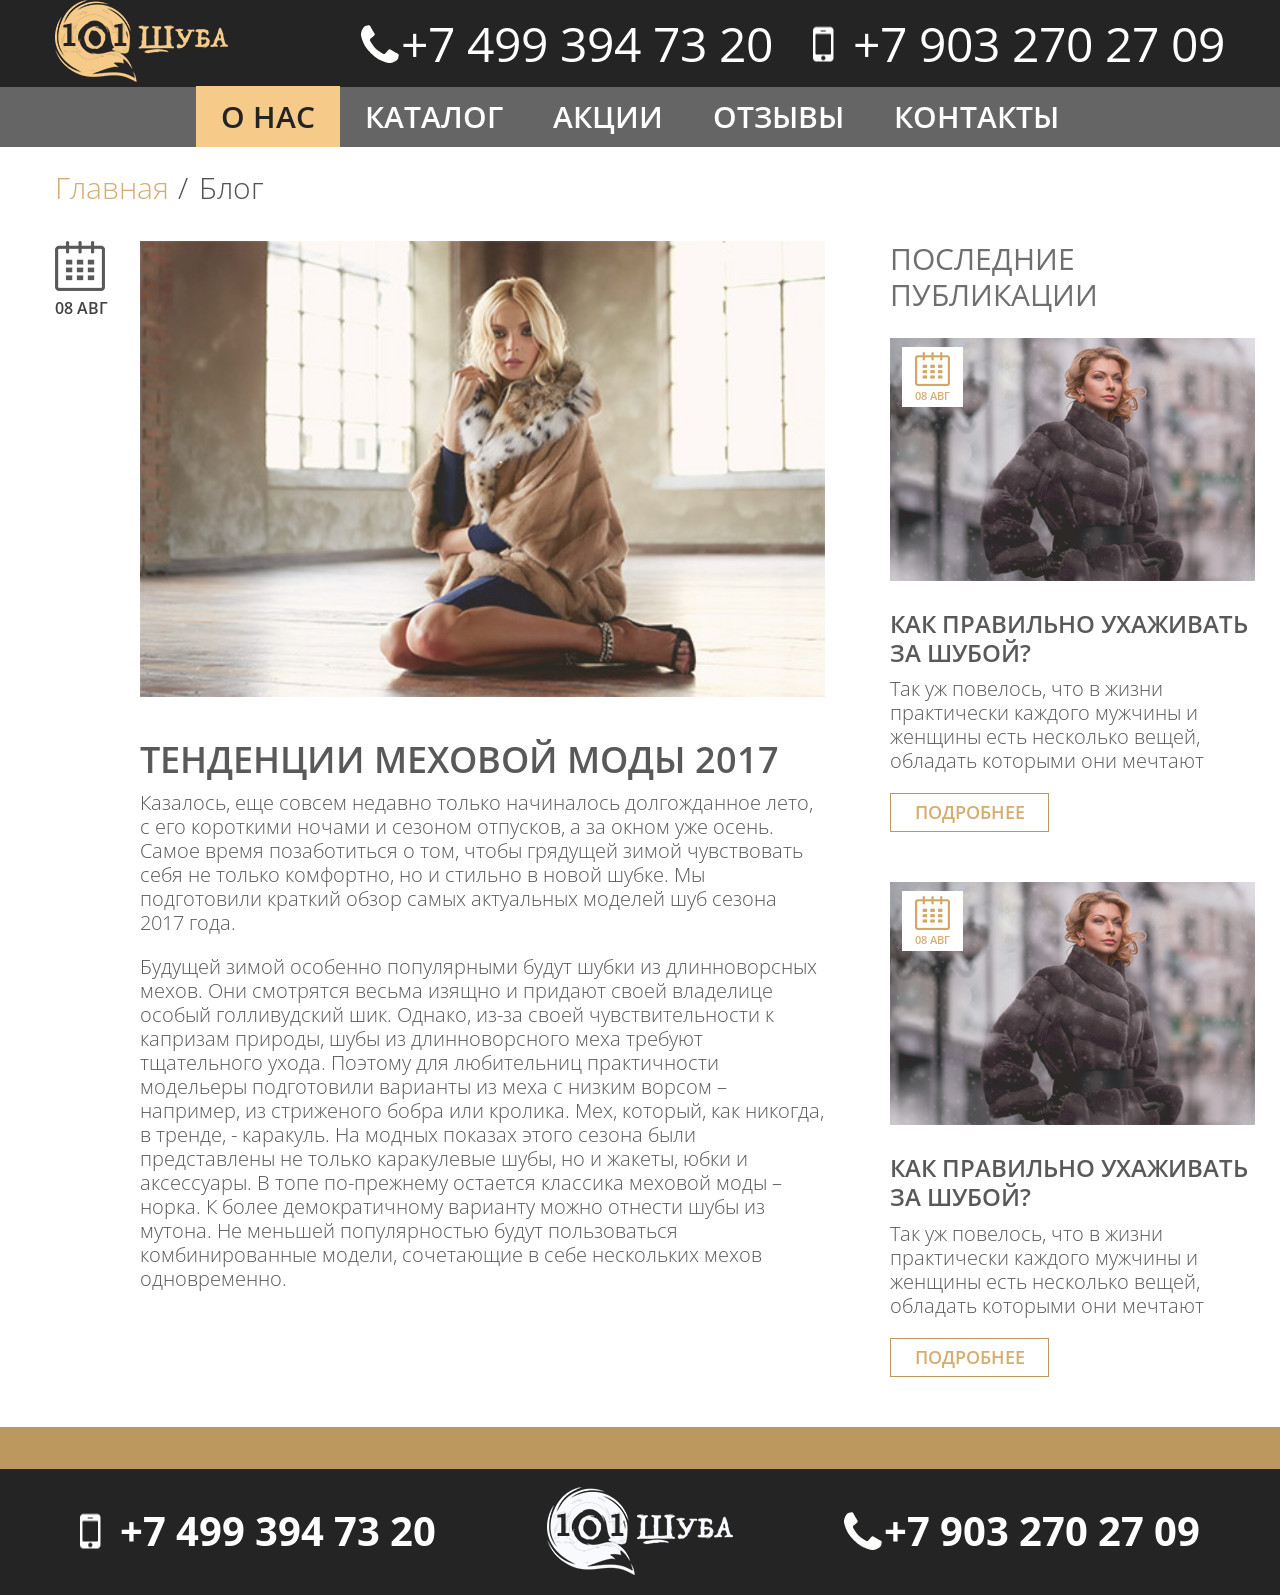
<file: blog.html>
<!DOCTYPE html>
<html lang="ru">
<head>
  <meta charset="UTF-8">
  <meta  name="viewport" content="width=device-width,initial-scale=1">
  <title>Магазин 101 шуба: Блог</title>
  <link href="https://fonts.googleapis.com/css?family=Open+Sans:300,400,600,600i,700&amp;subset=cyrillic" rel="stylesheet">
  <link rel="stylesheet" href="css/style-1.min.css">
  <link rel="stylesheet" href="css/style-2.min.css">
</head>
<body>
  <header class="header">
    <div class="header__bg">
      <div class="header__top">
        <div class="logo">
          <img src="img/logo.png" alt="Logo" class="logo__img" width="173" height="82">
        </div>
        <div class="header__block">
          <a href="Tel:+74993947320" class="header__link">+7 499 394 73 20</a>
          <a href="Tel:+79032702709" class="header__link">+7 903 270 27 09</a>
        </div>
      </div>
    </div>
    <nav class="menu menu--closed">
      <button class="menu__btn"><span class="visually-hidden">Закрыть/Открыть</span></button>
      <ul class="menu__list">
        <li class="menu__item"><a href="#" class="menu__link menu__link--active">О Нас</a></li>
        <li class="menu__item"><a href="#" class="menu__link">каталог</a></li>
        <li class="menu__item"><a href="#" class="menu__link">акции</a></li>
        <li class="menu__item"><a href="#" class="menu__link">отзывы</a></li>
        <li class="menu__item"><a href="#" class="menu__link">контакты</a></li>
      </ul>
    </nav>
  </header>
  
  <nav class="breadcrumbs wrapper">
    <a href="index.html" class="breadcrumbs__link">Главная</a>
    <span class="breadcrumbs__link breadcrumbs__link--active">Блог</span>
  </nav>
  
  <section class="blog wrapper">
    <h1 class="visually-hidden">Блог</h1>
    <div class="blog__list blog__list--page">
      <div class="blog__item blog__item--active">
        <p class="blog__date">08 авг</p>
        <article class="blog__article">
          <img src="img/blog-1.jpg" alt="ТЕНДЕНЦИИ МЕХОВОЙ МОДЫ 2017" class="blog__img" width="505" height="336">
          <h3 class="blog__name blog__name--page">ТЕНДЕНЦИИ МЕХОВОЙ МОДЫ 2017</h3>
          <p class="blog__text blog__text--page">Казалось, еще совсем недавно только начиналось долгожданное лето, с его короткими ночами и сезоном отпусков, а за окном уже осень. Самое время позаботиться о том, чтобы грядущей зимой чувствовать себя не только комфортно, но и стильно в новой шубке. Мы подготовили краткий обзор самых актуальных моделей шуб сезона 2017 года.</p>
          <p class="blog__text blog__text--page">Будущей зимой особенно популярными будут шубки из длинноворсных мехов. Они смотрятся весьма изящно и придают своей владелице особый голливудский шик. Однако, из-за своей чувствительности к капризам природы, шубы из длинноворсного меха требуют тщательного ухода. Поэтому для любительниц практичности модельеры подготовили варианты из меха с низким ворсом – например, из стриженого бобра или кролика. Мех, который, как никогда, в тренде, - каракуль. На модных показах этого сезона были представлены не только каракулевые шубы, но и жакеты, юбки и аксессуары. В топе по-прежнему остается классика меховой моды – норка. К более демократичному варианту можно отнести шубы из мутона. Не меньшей популярностью будут пользоваться комбинированные модели, сочетающие в себе нескольких мехов одновременно.</p>
        </article>
      </div>
      
      <div class="blog__recent">
        <h2 class="title-recent">Последние публикации</h2>
        <div class="blog__item blog__item--recent">
          <article class="blog__article">
            <div class="blog__date-wrap">
              <p class="blog__date">08 авг</p>
            </div>
            <img src="img/blog-2.jpg" alt="КАК ПРАВИЛЬНО УХАЖИВАТЬ ЗА ШУБОЙ?" class="blog__img" width="505" height="336">
            <h3 class="blog__name">КАК ПРАВИЛЬНО УХАЖИВАТЬ ЗА ШУБОЙ?</h3>
            <p class="blog__text blog__text--page">Так уж повелось, что в жизни практически каждого мужчины и женщины есть несколько вещей, обладать которыми они мечтают</p>
            <a href="#" class="blog__link">подробнее</a>
          </article>
          
          <article class="blog__article">
            <div class="blog__date-wrap">
              <p class="blog__date">08 авг</p>
            </div>
            <img src="img/blog-2.jpg" alt="КАК ПРАВИЛЬНО УХАЖИВАТЬ ЗА ШУБОЙ?" class="blog__img" width="505" height="336">
            <h3 class="blog__name">КАК ПРАВИЛЬНО УХАЖИВАТЬ ЗА ШУБОЙ?</h3>
            <p class="blog__text blog__text--page">Так уж повелось, что в жизни практически каждого мужчины и женщины есть несколько вещей, обладать которыми они мечтают</p>
            <a href="#" class="blog__link">подробнее</a>
          </article>
          
        </div>
      </div>
    </div>
  </section>
  
  <footer class="footer">
    <div class="footer__wrap wrapper">
      <a href="Tel:+74993947320" class="footer__link">+7 499 394 73 20</a>
      <img src="img/logo-white.png" alt="Logo" class="footer__logo" width="186" height="88">
      <a href="Tel:+79032702709" class="footer__link">+7 903 270 27 09</a>
    </div>
  </footer>
  
  <script src="js/script.js"></script>
</body>
</html>
</file>
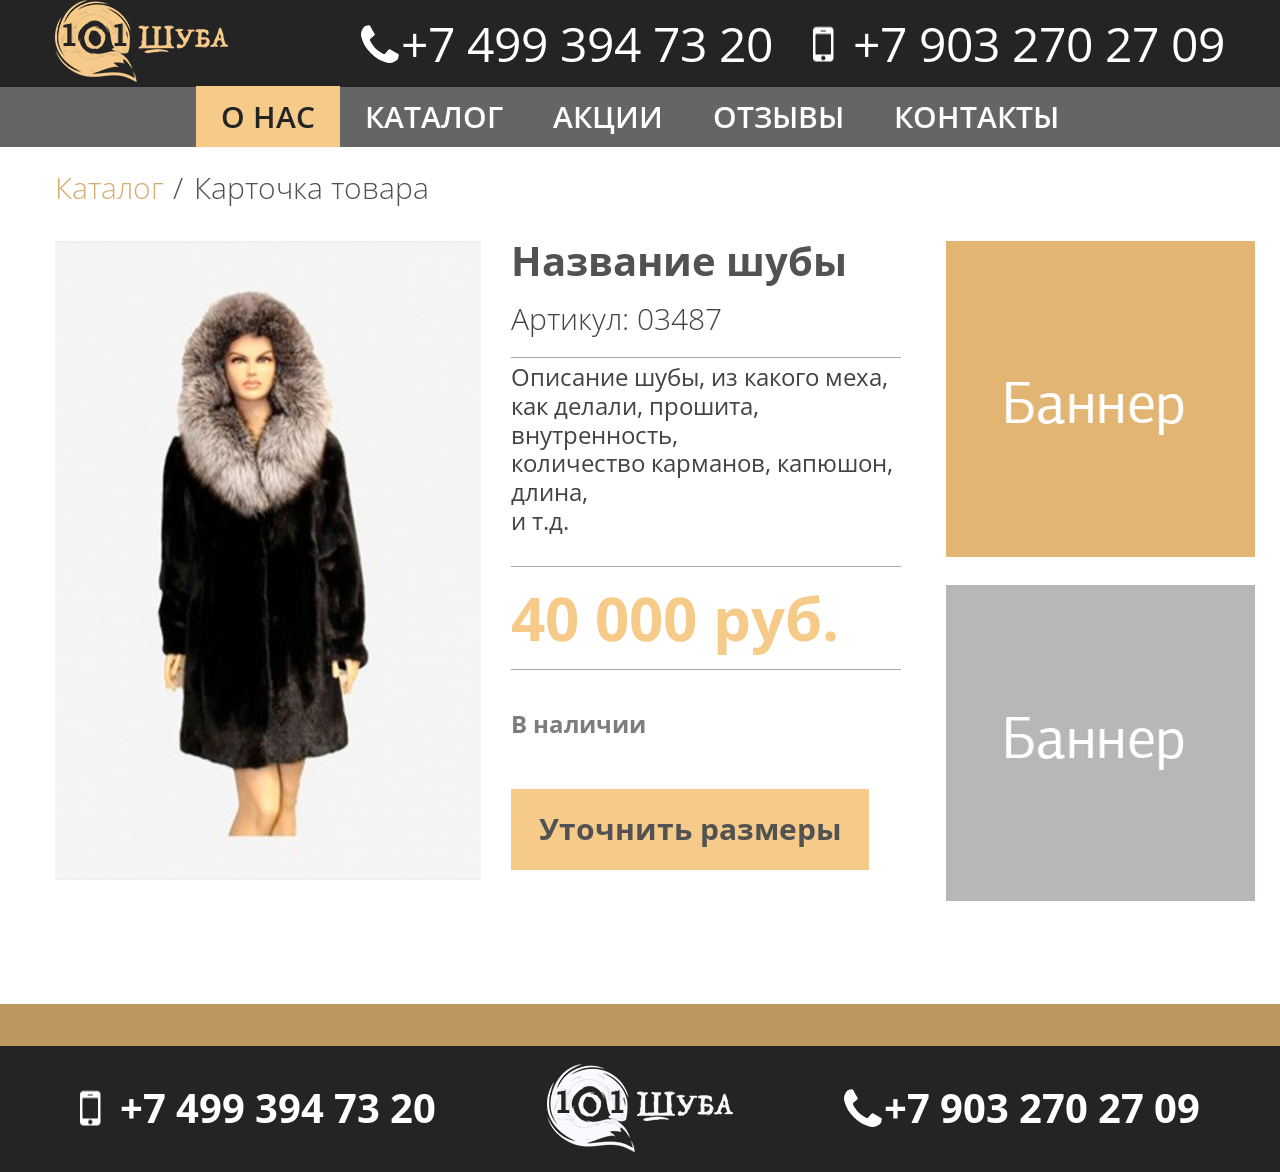
<file: card.html>
<!DOCTYPE html>
<html lang="ru">
<head>
  <meta charset="UTF-8">
  <meta  name="viewport" content="width=device-width,initial-scale=1">
  <title>Магазин 101 шуба: Карточка товара</title>
  <link href="https://fonts.googleapis.com/css?family=Open+Sans:300,400,600,600i,700&amp;subset=cyrillic" rel="stylesheet">
  <link rel="stylesheet" href="css/style-1.min.css">
  <link rel="stylesheet" href="css/style-2.min.css">
</head>
<body>
  <header class="header">
    <div class="header__bg">
      <div class="header__top">
        <div class="logo">
          <img src="img/logo.png" alt="Logo" class="logo__img" width="173" height="82">
        </div>
        <div class="header__block">
          <a href="Tel:+74993947320" class="header__link">+7 499 394 73 20</a>
          <a href="Tel:+79032702709" class="header__link">+7 903 270 27 09</a>
        </div>
      </div>
    </div>
    <nav class="menu menu--closed">
      <button class="menu__btn"><span class="visually-hidden">Закрыть/Открыть</span></button>
      <ul class="menu__list">
        <li class="menu__item"><a href="#" class="menu__link menu__link--active">О Нас</a></li>
        <li class="menu__item"><a href="#" class="menu__link">каталог</a></li>
        <li class="menu__item"><a href="#" class="menu__link">акции</a></li>
        <li class="menu__item"><a href="#" class="menu__link">отзывы</a></li>
        <li class="menu__item"><a href="#" class="menu__link">контакты</a></li>
      </ul>
    </nav>
  </header>
  
  <nav class="breadcrumbs wrapper">
    <a href="index.html" class="breadcrumbs__link">Каталог</a>
    <span class="breadcrumbs__link breadcrumbs__link--active">Карточка товара</span>
  </nav>
  
  <section class="card wrapper">
    <div class="card__block">
      <figure class="card__figure">
        <img src="img/card.jpg" alt="Карточка товара" class="card__img" width="438" height="657">
      </figure>
      <div class="card__description">
        <h1 class="card__title">Название шубы</h1>
        <p class="card__articul">Артикул: 03487</p>
        <p class="card__text">Описание шубы, из какого меха, как делали, прошита, внутренность,<br>количество карманов, капюшон, длина,<br>и т.д.</p>
        <p class="card__price">40 000 руб.</p>
        <p class="card__comment">В наличии</p>
        <a href="#" class="card__link">Уточнить размеры</a>
      </div>
      <div class="card__advert">
        <div class="card__banner">
          <img src="img/banner-1.jpg" alt="Banner" width="318" height="316">
        </div>
        <div class="card__banner">
          <img src="img/banner-2.jpg" alt="Banner" width="318" height="316">
        </div>
      </div>
    </div>
  </section>
  
  <footer class="footer">
    <div class="footer__wrap wrapper">
      <a href="Tel:+74993947320" class="footer__link">+7 499 394 73 20</a>
      <img src="img/logo-white.png" alt="Logo" class="footer__logo" width="186" height="88">
      <a href="Tel:+79032702709" class="footer__link">+7 903 270 27 09</a>
    </div>
  </footer>
  
  <script src="js/script.js"></script>
</body>
</html>
</file>
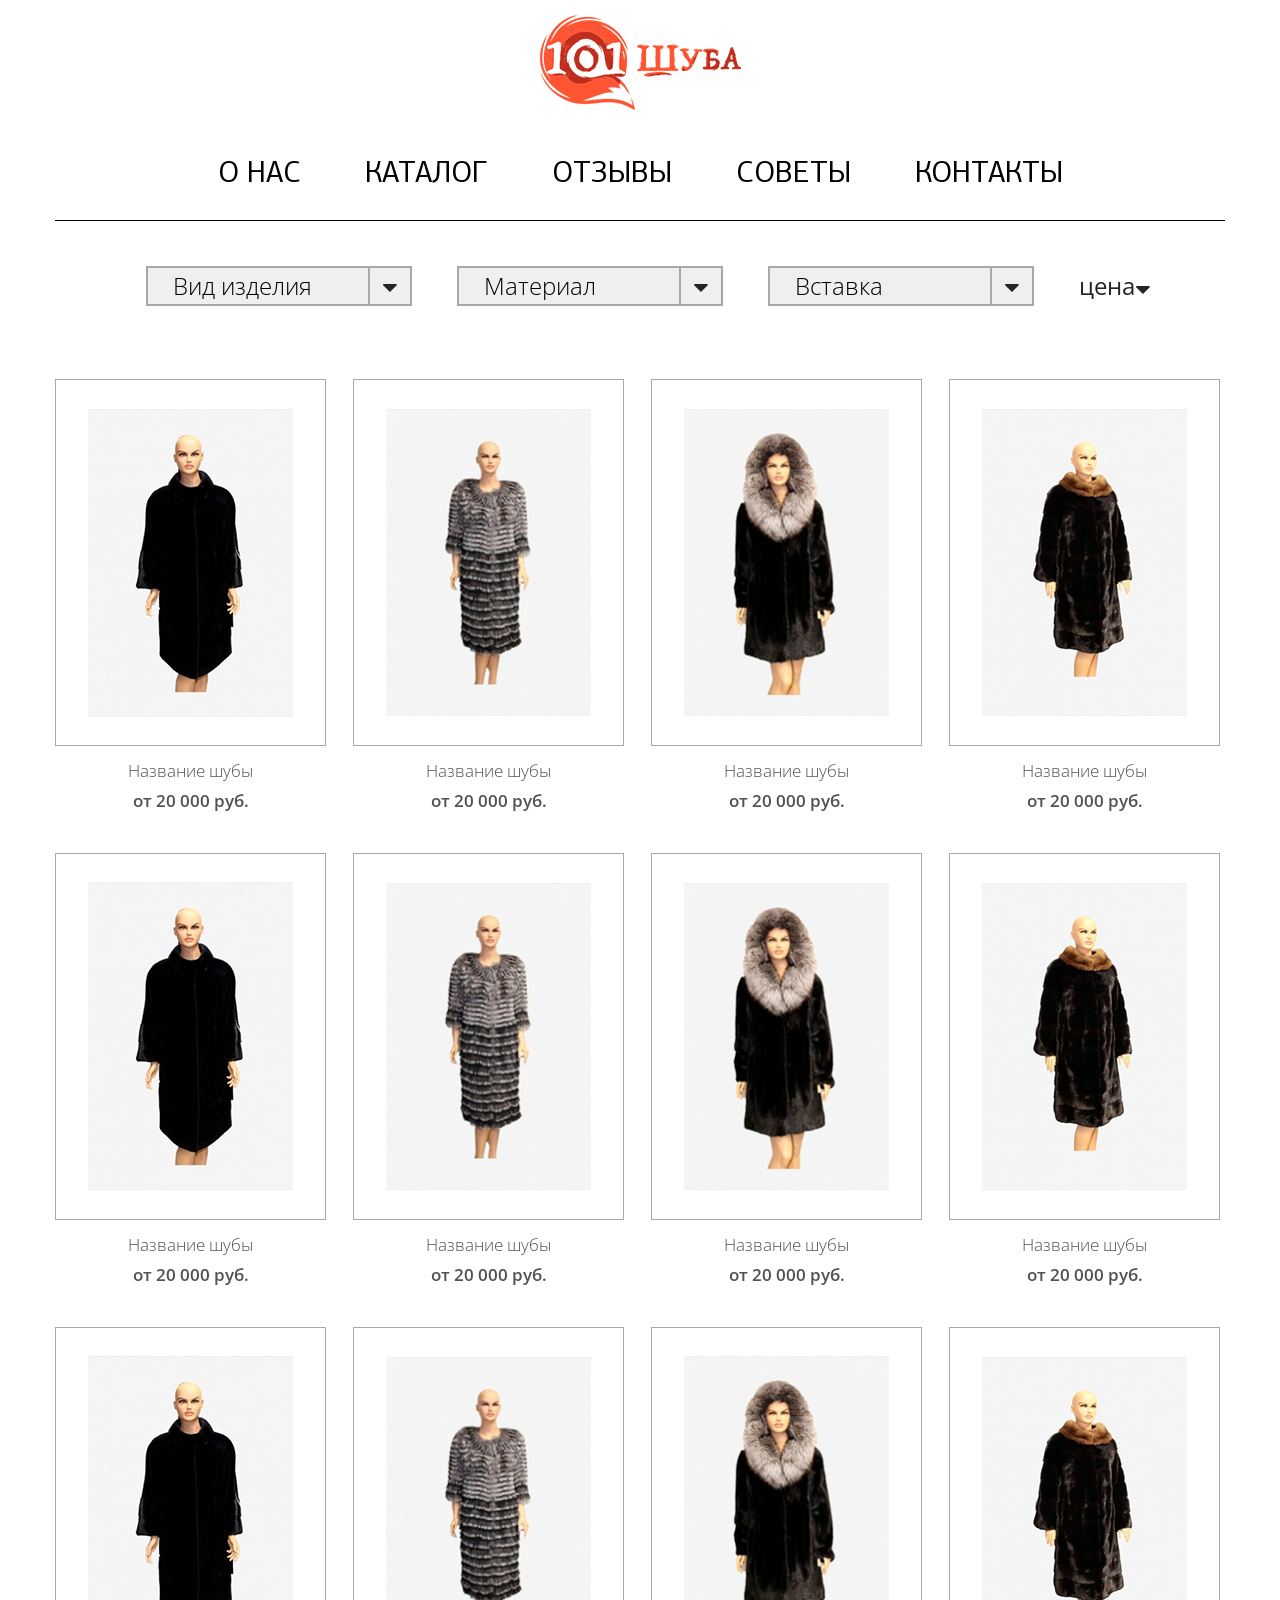
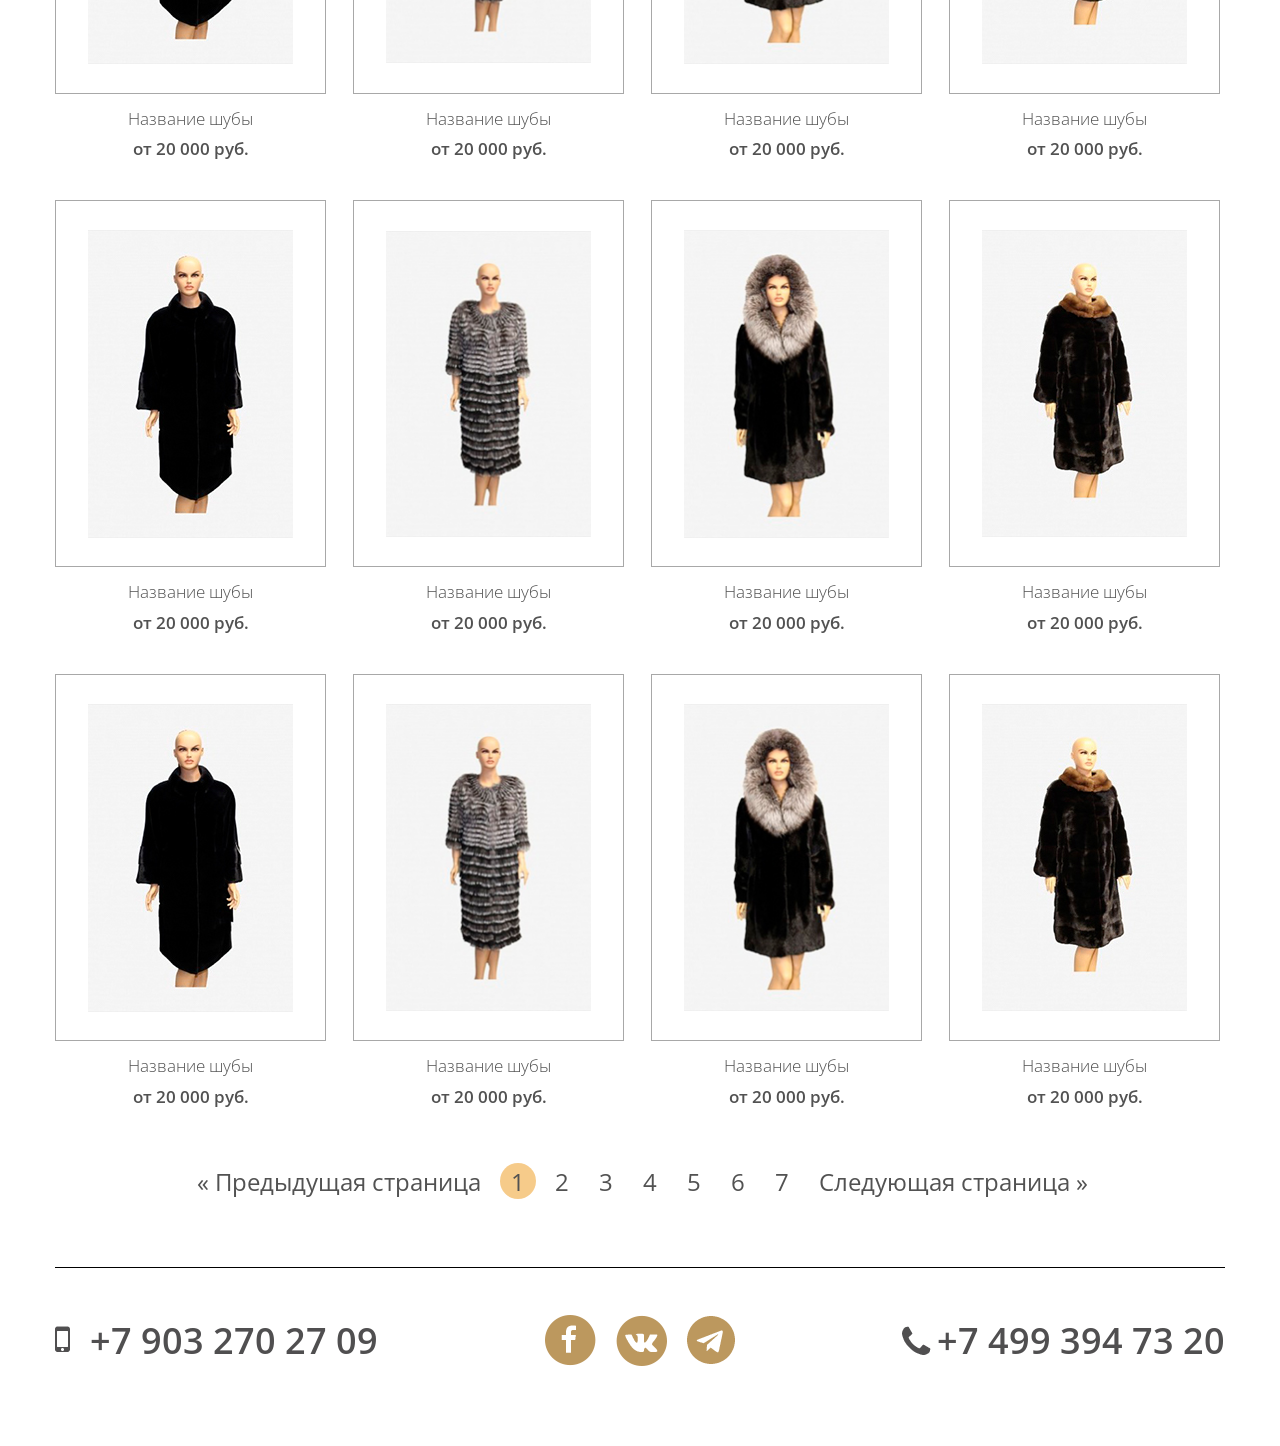
<file: catalog-new.html>
<!DOCTYPE html>
<html lang="ru">
<head>
  <meta charset="UTF-8">
  <meta  name="viewport" content="width=device-width,initial-scale=1">
  <title>Магазин 101 шуба: Каталог</title>
  <link href="https://fonts.googleapis.com/css?family=Open+Sans:300,400,600,600i,700&amp;subset=cyrillic" rel="stylesheet">
  <link rel="stylesheet" href="css/style-1.min.css">
  <link rel="stylesheet" href="css/style-2.min.css">
  <link rel="stylesheet" href="css/style.min.css">
</head>
<body>
  <header class="header-new">
    <div class="header-new__wrap header-new__wrap--catalog">
      <div class="logo-new">
        <img src="img/logo-new.png" alt="Logo" width="201" height="95">
      </div>
      <nav class="menu menu--new menu--closed">
        <button class="menu__btn"><span class="visually-hidden">Закрыть/Открыть</span></button>
        <ul class="menu__list">
          <li class="menu__item"><a href="#" class="menu__link">О Нас</a></li>
          <li class="menu__item"><a href="#" class="menu__link">каталог</a></li>
          <li class="menu__item"><a href="#" class="menu__link">отзывы</a></li>
          <li class="menu__item"><a href="#" class="menu__link">советы</a></li>
          <li class="menu__item"><a href="#" class="menu__link">контакты</a></li>
        </ul>
      </nav>
    </div>
  </header>
  
  <section class="product wrapper">
    <h1 class="visually-hidden">Каталог</h1>
    <form action="#" class="product__form" method="get">
      <div class="product__wrap">
        <div class="form__select-wrap">
          <select name="type" id="type" class="form__select">
            <option value="Вид изделия">Вид изделия</option>
            <option value="Шуба">Шуба</option>
            <option value="Манто">Манто</option>
            <option value="Полушубок">Полушубок</option>
          </select>
        </div>
        <div class="form__select-wrap">
          <select name="fur" id="fur" class="form__select">
            <option value="Материал">Материал</option>
            <option value="Норка">Норка</option>
            <option value="Соболь">Соболь</option>
            <option value="Лиса">Лиса</option>
          </select>
        </div>
        <div class="form__select-wrap">
          <select name="internal" id="internal" class="form__select">
            <option value="Материал">Вставка</option>
            <option value="Норка">Норка</option>
            <option value="Соболь">Соболь</option>
            <option value="Лиса">Лиса</option>
          </select>
        </div>
        <a href="#" class="product__toggle">цена</a>
      </div>
    </form>
    
    <ul class="product__list">
      <li class="product__item">
        <a href="#">
          <figure class="product__figure">
            <img src="img/catalog-img-1.jpg" alt="Название шубы" class="product__img" width="205" height="308">
          </figure>
          <p class="product__title">Название шубы</p>
          <p class="product__price">от 20 000 руб.</p>
        </a>
      </li>
      <li class="product__item">
        <a href="#">
          <figure class="product__figure">
            <img src="img/catalog-img-2.jpg" alt="Название шубы" class="product__img" width="205" height="308">
          </figure>
          <p class="product__title">Название шубы</p>
          <p class="product__price">от 20 000 руб.</p>
        </a>
      </li>
      <li class="product__item">
        <a href="#">
          <figure class="product__figure">
            <img src="img/catalog-img-3.jpg" alt="Название шубы" class="product__img" width="205" height="308">
          </figure>
          <p class="product__title">Название шубы</p>
          <p class="product__price">от 20 000 руб.</p>
        </a>
      </li>
      <li class="product__item">
        <a href="#">
          <figure class="product__figure">
            <img src="img/catalog-img-4.jpg" alt="Название шубы" class="product__img" width="205" height="308">
          </figure>
          <p class="product__title">Название шубы</p>
          <p class="product__price">от 20 000 руб.</p>
        </a>
      </li>
      <li class="product__item">
        <a href="#">
          <figure class="product__figure">
            <img src="img/catalog-img-1.jpg" alt="Название шубы" class="product__img" width="205" height="308">
          </figure>
          <p class="product__title">Название шубы</p>
          <p class="product__price">от 20 000 руб.</p>
        </a>
      </li>
      <li class="product__item">
        <a href="#">
          <figure class="product__figure">
            <img src="img/catalog-img-2.jpg" alt="Название шубы" class="product__img" width="205" height="308">
          </figure>
          <p class="product__title">Название шубы</p>
          <p class="product__price">от 20 000 руб.</p>
        </a>
      </li>
      <li class="product__item">
        <a href="#">
          <figure class="product__figure">
            <img src="img/catalog-img-3.jpg" alt="Название шубы" class="product__img" width="205" height="308">
          </figure>
          <p class="product__title">Название шубы</p>
          <p class="product__price">от 20 000 руб.</p>
        </a>
      </li>
      <li class="product__item">
        <a href="#">
          <figure class="product__figure">
            <img src="img/catalog-img-4.jpg" alt="Название шубы" class="product__img" width="205" height="308">
          </figure>
          <p class="product__title">Название шубы</p>
          <p class="product__price">от 20 000 руб.</p>
        </a>
      </li>
      <li class="product__item">
        <a href="#">
          <figure class="product__figure">
            <img src="img/catalog-img-1.jpg" alt="Название шубы" class="product__img" width="205" height="308">
          </figure>
          <p class="product__title">Название шубы</p>
          <p class="product__price">от 20 000 руб.</p>
        </a>
      </li>
      <li class="product__item">
        <a href="#">
          <figure class="product__figure">
            <img src="img/catalog-img-2.jpg" alt="Название шубы" class="product__img" width="205" height="308">
          </figure>
          <p class="product__title">Название шубы</p>
          <p class="product__price">от 20 000 руб.</p>
        </a>
      </li>
      <li class="product__item">
        <a href="#">
          <figure class="product__figure">
            <img src="img/catalog-img-3.jpg" alt="Название шубы" class="product__img" width="205" height="308">
          </figure>
          <p class="product__title">Название шубы</p>
          <p class="product__price">от 20 000 руб.</p>
        </a>
      </li>
      <li class="product__item">
        <a href="#">
          <figure class="product__figure">
            <img src="img/catalog-img-4.jpg" alt="Название шубы" class="product__img" width="205" height="308">
          </figure>
          <p class="product__title">Название шубы</p>
          <p class="product__price">от 20 000 руб.</p>
        </a>
      </li>
      <li class="product__item">
        <a href="#">
          <figure class="product__figure">
            <img src="img/catalog-img-1.jpg" alt="Название шубы" class="product__img" width="205" height="308">
          </figure>
          <p class="product__title">Название шубы</p>
          <p class="product__price">от 20 000 руб.</p>
        </a>
      </li>
      <li class="product__item">
        <a href="#">
          <figure class="product__figure">
            <img src="img/catalog-img-2.jpg" alt="Название шубы" class="product__img" width="205" height="308">
          </figure>
          <p class="product__title">Название шубы</p>
          <p class="product__price">от 20 000 руб.</p>
        </a>
      </li>
      <li class="product__item">
        <a href="#">
          <figure class="product__figure">
            <img src="img/catalog-img-3.jpg" alt="Название шубы" class="product__img" width="205" height="308">
          </figure>
          <p class="product__title">Название шубы</p>
          <p class="product__price">от 20 000 руб.</p>
        </a>
      </li>
      <li class="product__item">
        <a href="#">
          <figure class="product__figure">
            <img src="img/catalog-img-4.jpg" alt="Название шубы" class="product__img" width="205" height="308">
          </figure>
          <p class="product__title">Название шубы</p>
          <p class="product__price">от 20 000 руб.</p>
        </a>
      </li>
      <li class="product__item">
        <a href="#">
          <figure class="product__figure">
            <img src="img/catalog-img-1.jpg" alt="Название шубы" class="product__img" width="205" height="308">
          </figure>
          <p class="product__title">Название шубы</p>
          <p class="product__price">от 20 000 руб.</p>
        </a>
      </li>
      <li class="product__item">
        <a href="#">
          <figure class="product__figure">
            <img src="img/catalog-img-2.jpg" alt="Название шубы" class="product__img" width="205" height="308">
          </figure>
          <p class="product__title">Название шубы</p>
          <p class="product__price">от 20 000 руб.</p>
        </a>
      </li>
      <li class="product__item">
        <a href="#">
          <figure class="product__figure">
            <img src="img/catalog-img-3.jpg" alt="Название шубы" class="product__img" width="205" height="308">
          </figure>
          <p class="product__title">Название шубы</p>
          <p class="product__price">от 20 000 руб.</p>
        </a>
      </li>
      <li class="product__item">
        <a href="#">
          <figure class="product__figure">
            <img src="img/catalog-img-4.jpg" alt="Название шубы" class="product__img" width="205" height="308">
          </figure>
          <p class="product__title">Название шубы</p>
          <p class="product__price">от 20 000 руб.</p>
        </a>
      </li>
    </ul>
  </section>
  
  <nav class="paginator wrapper">
    <a href="#" class="paginator__link paginator__link--prev">&laquo;<span> Предыдущая страница</span></a>
    <a href="#" class="paginator__link paginator__link--active">1</a>
    <a href="#" class="paginator__link">2</a>
    <a href="#" class="paginator__link">3</a>
    <a href="#" class="paginator__link">4</a>
    <a href="#" class="paginator__link">5</a>
    <a href="#" class="paginator__link">6</a>
    <a href="#" class="paginator__link">7</a>
    <a href="#" class="paginator__link paginator__link--next"><span>Следующая страница </span>&raquo;</a>
  </nav>
  
  <footer class="footer-new">
    <div class="footer-new__wrap footer-new__wrap--catalog">
      <a href="Tel:+79032702709" class="footer-new__link">+7 903 270 27 09</a>
      <div class="social">
        <a href="#" class="social__link"><span class="visually-hidden">Facebook</span></a>
        <a href="#" class="social__link"><span class="visually-hidden">Vkontakte</span></a>
        <a href="#" class="social__link"><span class="visually-hidden">Telegram</span></a>
      </div>
      <a href="Tel:+74993947320" class="footer-new__link">+7 499 394 73 20</a>
    </div>
  </footer>
  
  <script src="js/script.js"></script>
</body>
</html>
</file>
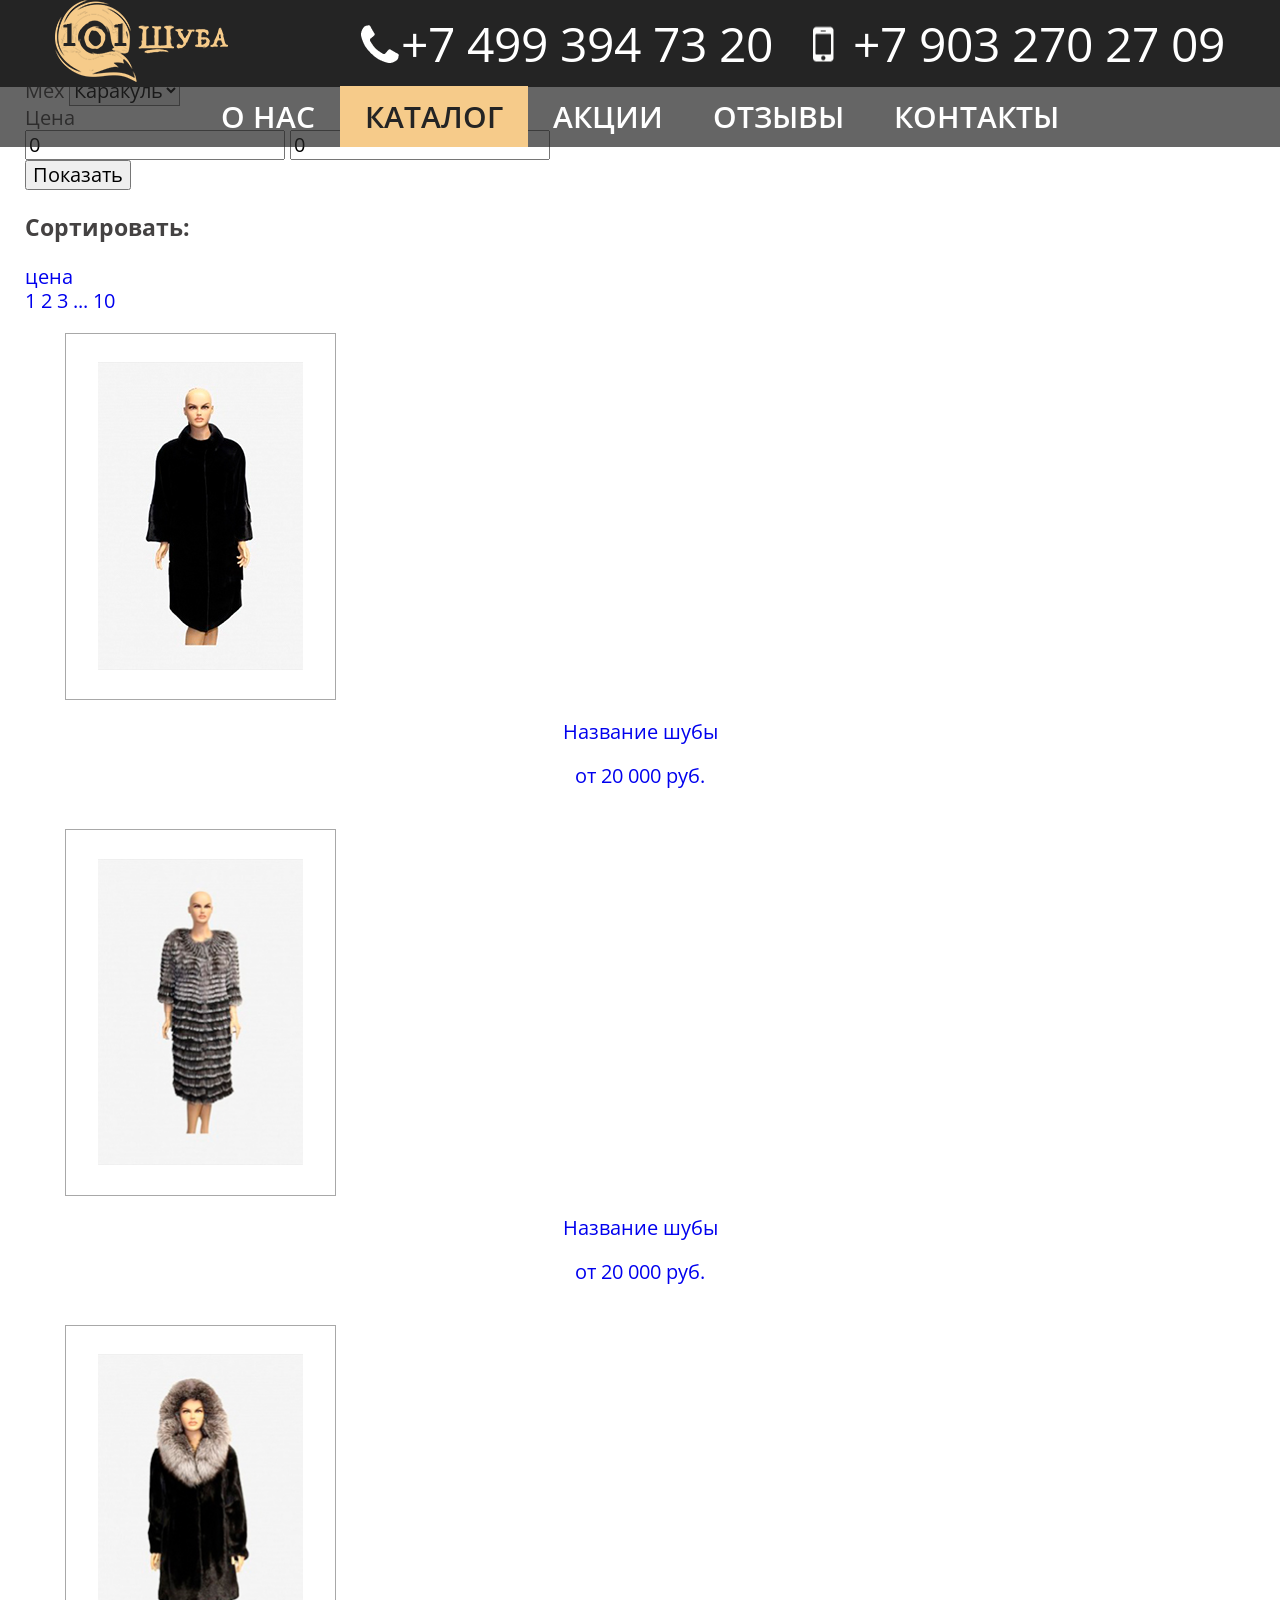
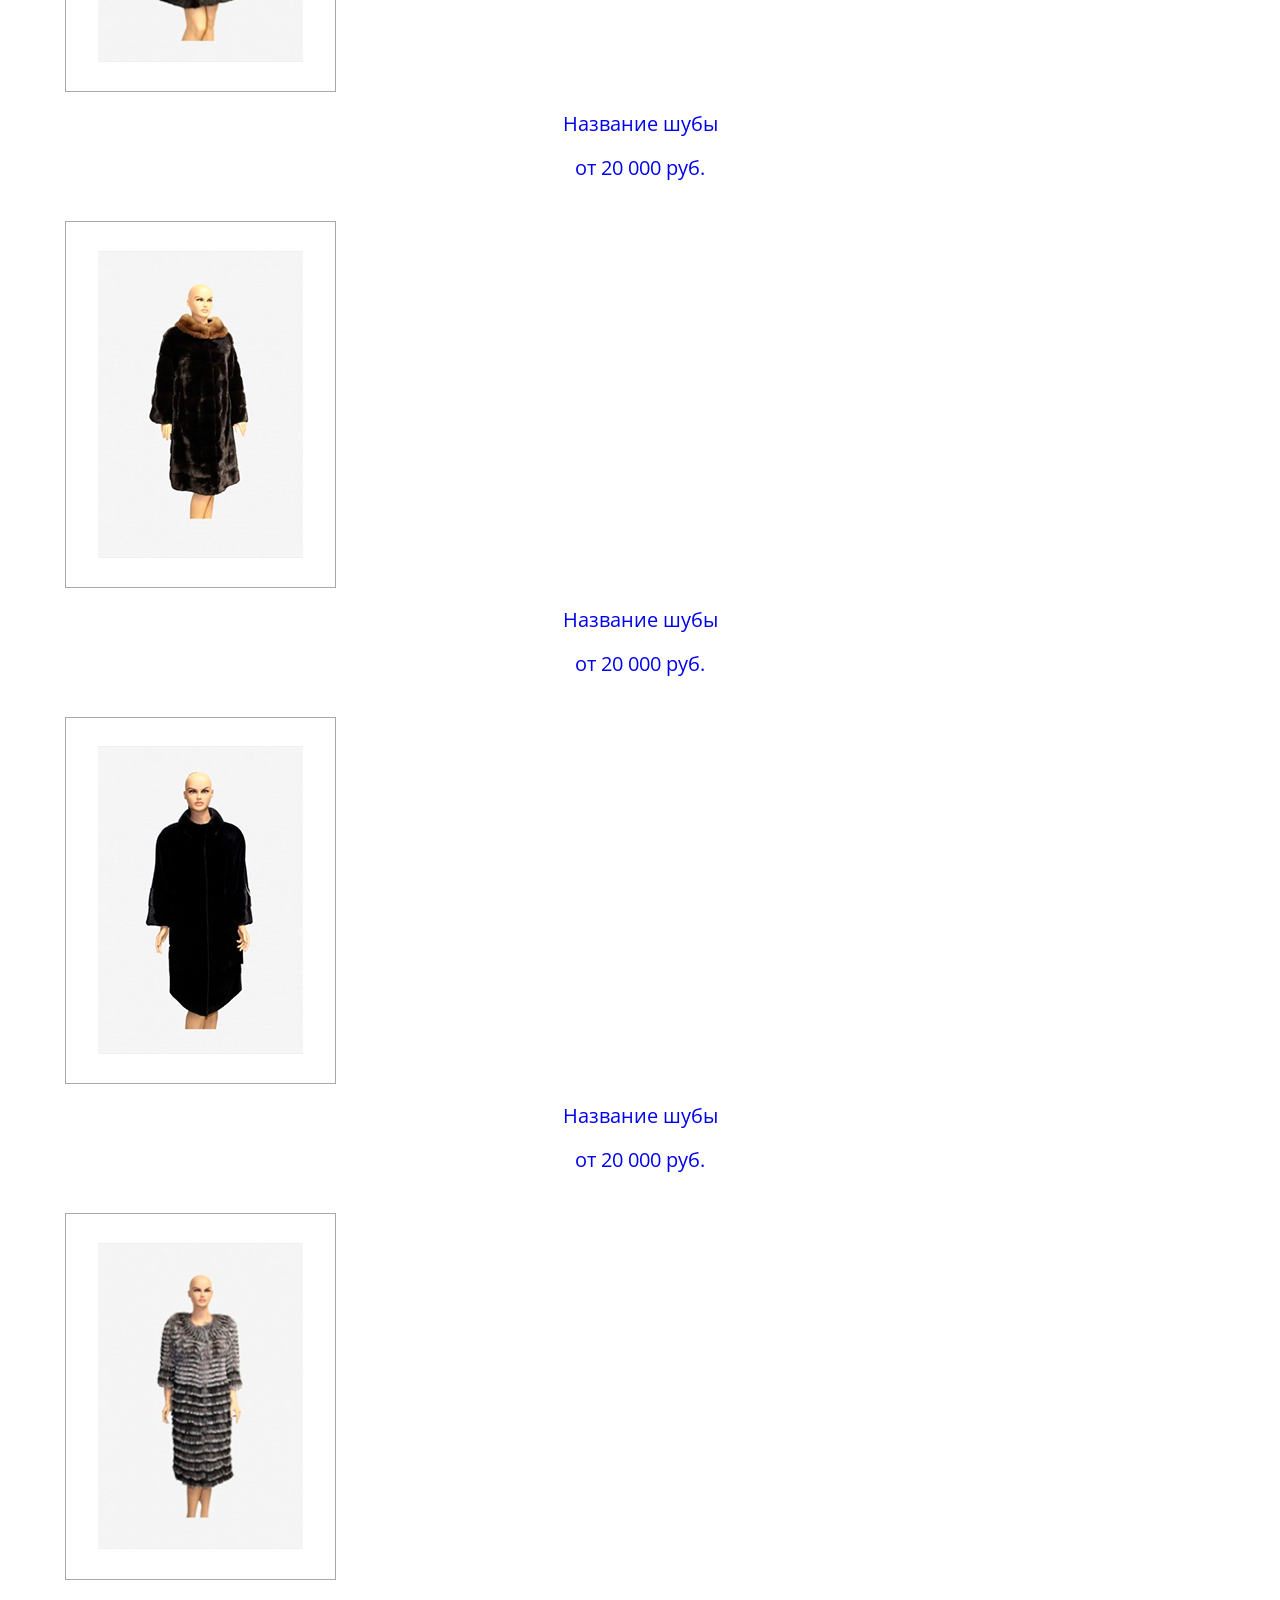
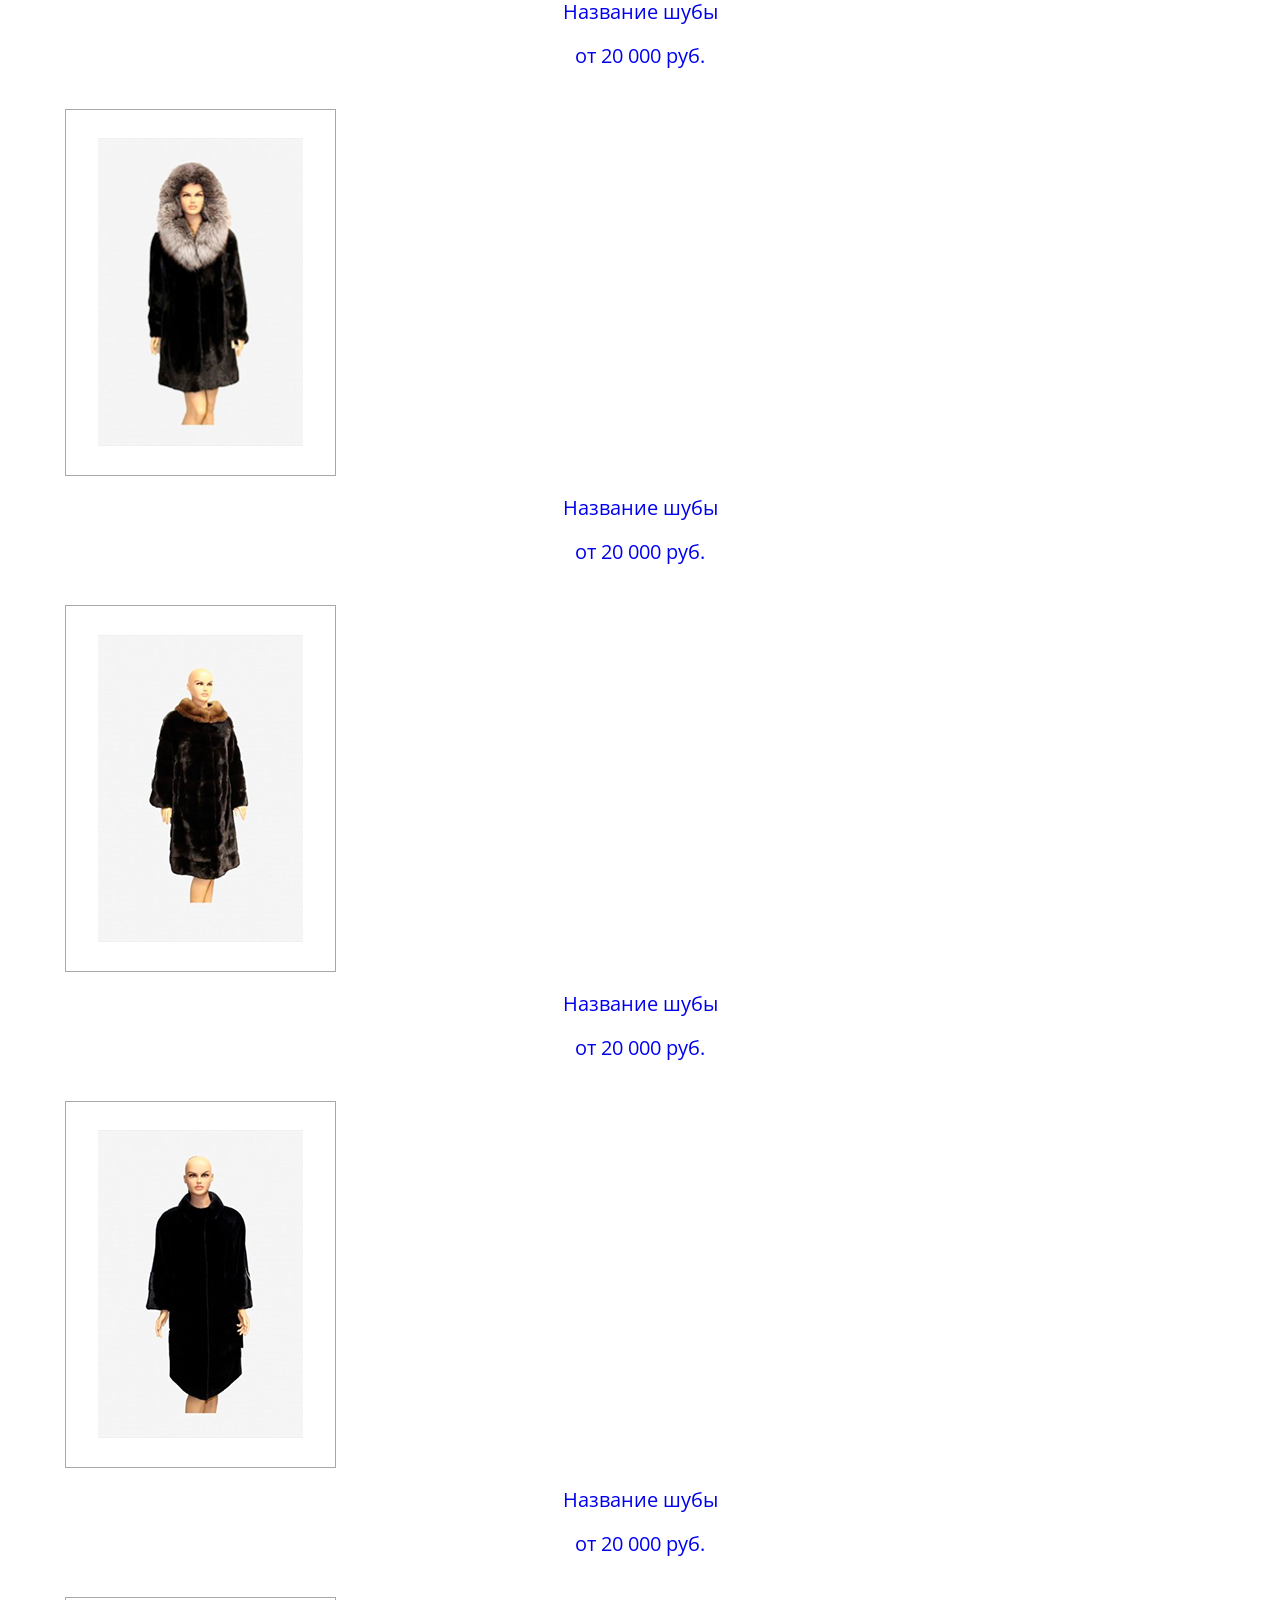
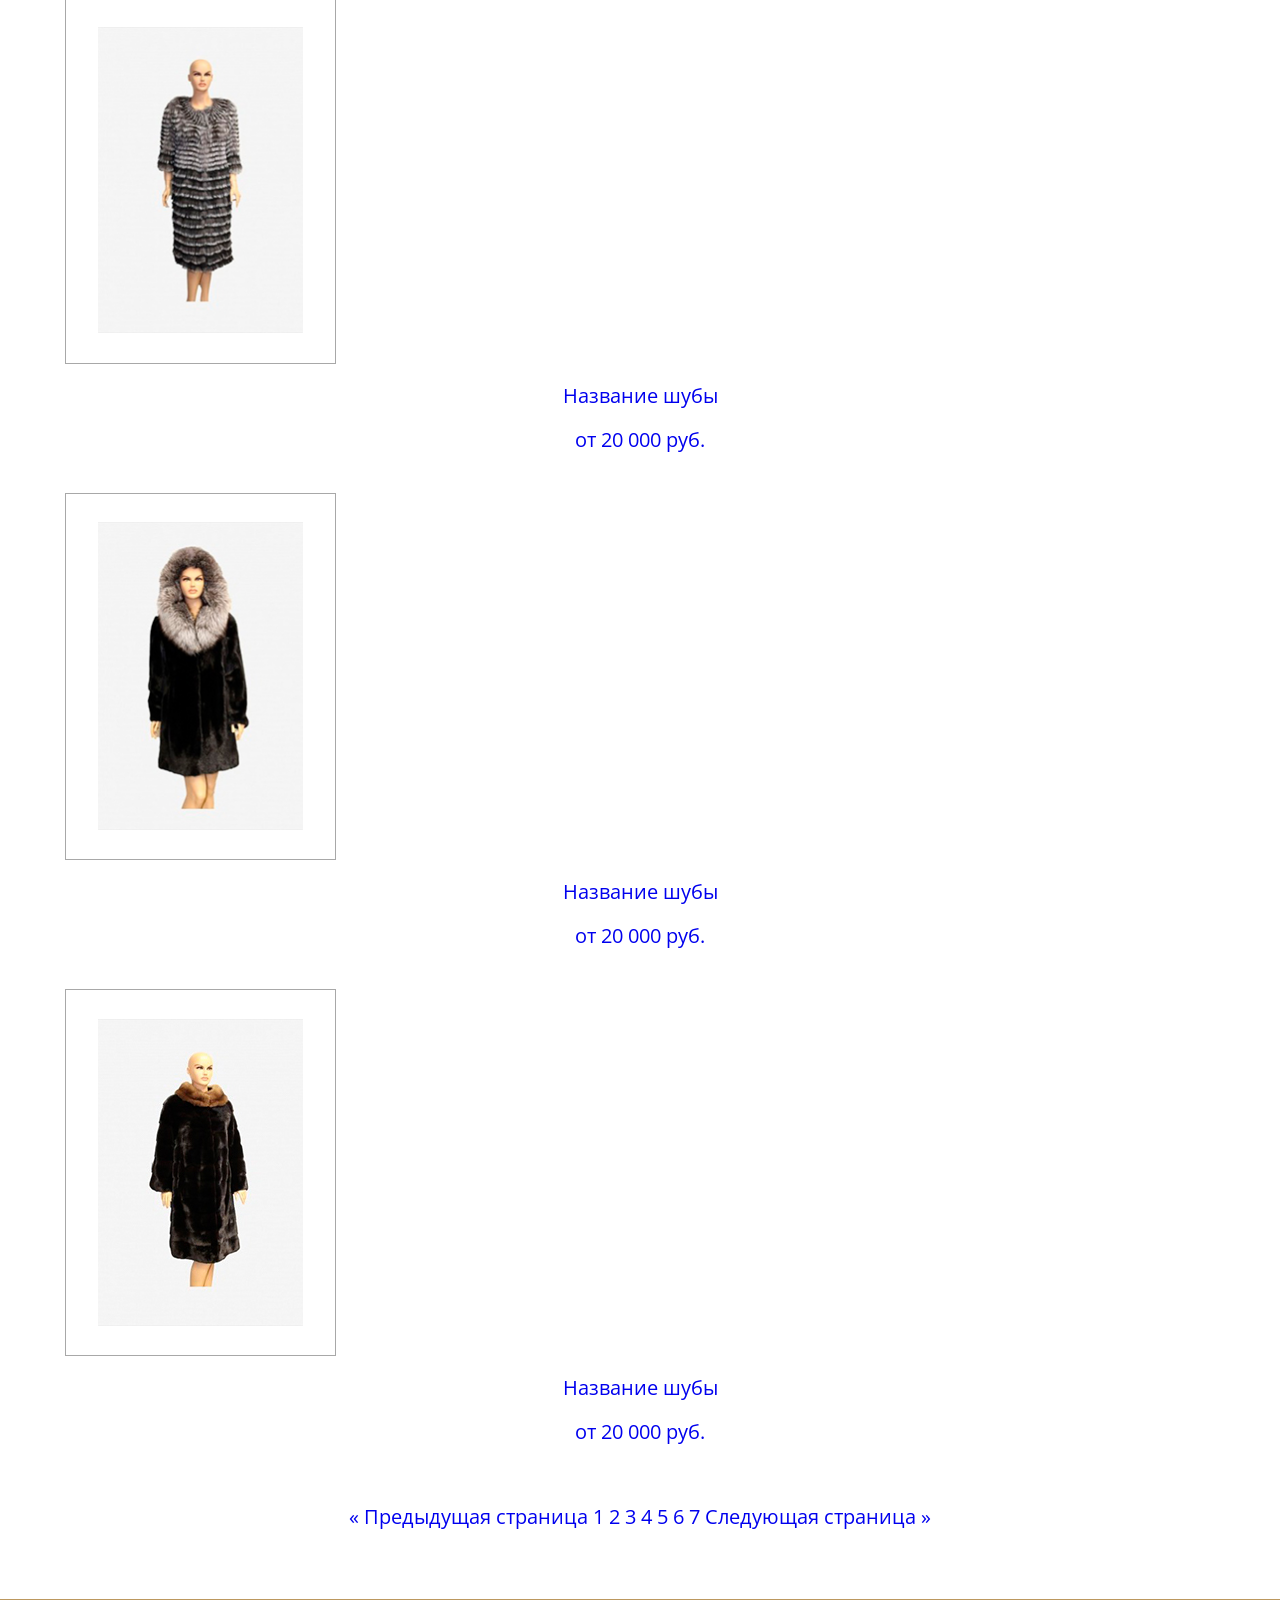
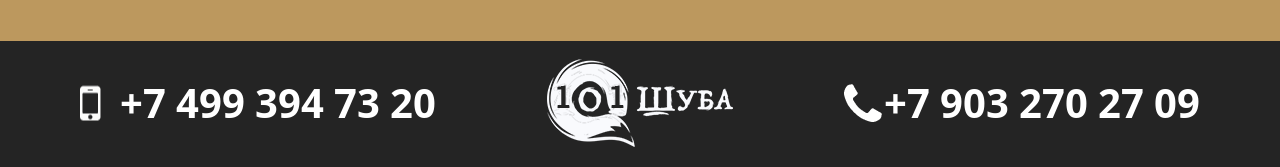
<file: catalog.html>
<!DOCTYPE html>
<html lang="ru">
<head>
  <meta charset="UTF-8">
  <meta  name="viewport" content="width=device-width,initial-scale=1">
  <title>Магазин 101 шуба: Каталог</title>
  <link href="https://fonts.googleapis.com/css?family=Open+Sans:300,400,600,600i,700&amp;subset=cyrillic" rel="stylesheet">
  <link rel="stylesheet" href="css/style-1.min.css">
  <link rel="stylesheet" href="css/style.min.css">
</head>
<body>
  <header class="header">
    <div class="header__bg">
      <div class="header__top">
        <div class="logo">
          <img src="img/logo.png" alt="Logo" class="logo__img" width="173" height="82">
        </div>
        <div class="header__block">
          <a href="Tel:+74993947320" class="header__link">+7 499 394 73 20</a>
          <a href="Tel:+79032702709" class="header__link">+7 903 270 27 09</a>
        </div>
      </div>
    </div>
    <nav class="menu menu--closed">
      <button class="menu__btn"><span class="visually-hidden">Закрыть/Открыть</span></button>
      <ul class="menu__list">
        <li class="menu__item"><a href="#" class="menu__link">О Нас</a></li>
        <li class="menu__item"><a href="#" class="menu__link menu__link--active">каталог</a></li>
        <li class="menu__item"><a href="#" class="menu__link">акции</a></li>
        <li class="menu__item"><a href="#" class="menu__link">отзывы</a></li>
        <li class="menu__item"><a href="#" class="menu__link">контакты</a></li>
      </ul>
    </nav>
  </header>
  
  <section class="product wrapper">
    <form action="#" class="form" method="get">
      <h3 class="product__h3">Поиск по товарам:</h3>
      <div class="form__choice">
        <div class="form__field">
          <label for="fur" class="form__label">Мех</label>
          <select name="fur" id="fur" class="form__select">
            <option value="Каракуль">Каракуль</option>
            <option value="Норка">Норка</option>
            <option value="Соболь">Соболь</option>
            <option value="Лиса">Лиса</option>
          </select>
        </div>
        <div class="form__field">
          <label for="min" class="form__label">Цена</label>
          <div class="form__wrap">
            <input type="text" name="price-min" id="min" class="form__input" value="0">
            <input type="text" name="price-max" id="max" class="form__input" value="0">
          </div>
        </div>
      </div>
      <button class="form__btn" type="submit">Показать</button>
    </form>
    <div class="product__sort">
      <h3 class="product__h3">Сортировать:</h3>
      <a href="#" class="product__toggle">цена</a>
      <div class="product__nav">
        <a href="#" class="product__page product__page--active">1</a>
        <a href="#" class="product__page">2</a>
        <a href="#" class="product__page">3</a>
        <a href="#" class="product__page product__page--space">...</a>
        <a href="#" class="product__page">10</a>
        <a href="#" class="product__page product__page--arrow"></a>
      </div>
    </div>
    <ul class="product__list">
      <li class="product__item">
        <a href="#">
          <figure class="product__figure">
            <img src="img/catalog-img-1.jpg" alt="Название шубы" class="product__img" width="205" height="308">
          </figure>
          <p class="product__title">Название шубы</p>
          <p class="product__price">от 20 000 руб.</p>
        </a>
      </li>
      <li class="product__item">
        <a href="#">
          <figure class="product__figure">
            <img src="img/catalog-img-2.jpg" alt="Название шубы" class="product__img" width="205" height="308">
          </figure>
          <p class="product__title">Название шубы</p>
          <p class="product__price">от 20 000 руб.</p>
        </a>
      </li>
      <li class="product__item">
        <a href="#">
          <figure class="product__figure">
            <img src="img/catalog-img-3.jpg" alt="Название шубы" class="product__img" width="205" height="308">
          </figure>
          <p class="product__title">Название шубы</p>
          <p class="product__price">от 20 000 руб.</p>
        </a>
      </li>
      <li class="product__item">
        <a href="#">
          <figure class="product__figure">
            <img src="img/catalog-img-4.jpg" alt="Название шубы" class="product__img" width="205" height="308">
          </figure>
          <p class="product__title">Название шубы</p>
          <p class="product__price">от 20 000 руб.</p>
        </a>
      </li>
      <li class="product__item">
        <a href="#">
          <figure class="product__figure">
            <img src="img/catalog-img-1.jpg" alt="Название шубы" class="product__img" width="205" height="308">
          </figure>
          <p class="product__title">Название шубы</p>
          <p class="product__price">от 20 000 руб.</p>
        </a>
      </li>
      <li class="product__item">
        <a href="#">
          <figure class="product__figure">
            <img src="img/catalog-img-2.jpg" alt="Название шубы" class="product__img" width="205" height="308">
          </figure>
          <p class="product__title">Название шубы</p>
          <p class="product__price">от 20 000 руб.</p>
        </a>
      </li>
      <li class="product__item">
        <a href="#">
          <figure class="product__figure">
            <img src="img/catalog-img-3.jpg" alt="Название шубы" class="product__img" width="205" height="308">
          </figure>
          <p class="product__title">Название шубы</p>
          <p class="product__price">от 20 000 руб.</p>
        </a>
      </li>
      <li class="product__item">
        <a href="#">
          <figure class="product__figure">
            <img src="img/catalog-img-4.jpg" alt="Название шубы" class="product__img" width="205" height="308">
          </figure>
          <p class="product__title">Название шубы</p>
          <p class="product__price">от 20 000 руб.</p>
        </a>
      </li>
      <li class="product__item">
        <a href="#">
          <figure class="product__figure">
            <img src="img/catalog-img-1.jpg" alt="Название шубы" class="product__img" width="205" height="308">
          </figure>
          <p class="product__title">Название шубы</p>
          <p class="product__price">от 20 000 руб.</p>
        </a>
      </li>
      <li class="product__item">
        <a href="#">
          <figure class="product__figure">
            <img src="img/catalog-img-2.jpg" alt="Название шубы" class="product__img" width="205" height="308">
          </figure>
          <p class="product__title">Название шубы</p>
          <p class="product__price">от 20 000 руб.</p>
        </a>
      </li>
      <li class="product__item">
        <a href="#">
          <figure class="product__figure">
            <img src="img/catalog-img-3.jpg" alt="Название шубы" class="product__img" width="205" height="308">
          </figure>
          <p class="product__title">Название шубы</p>
          <p class="product__price">от 20 000 руб.</p>
        </a>
      </li>
      <li class="product__item">
        <a href="#">
          <figure class="product__figure">
            <img src="img/catalog-img-4.jpg" alt="Название шубы" class="product__img" width="205" height="308">
          </figure>
          <p class="product__title">Название шубы</p>
          <p class="product__price">от 20 000 руб.</p>
        </a>
      </li>
    </ul>
  </section>
  
  <nav class="paginator wrapper">
    <a href="#" class="paginator__link paginator__link--prev">&laquo;<span> Предыдущая страница</span></a>
    <a href="#" class="paginator__link paginator__link--active">1</a>
    <a href="#" class="paginator__link">2</a>
    <a href="#" class="paginator__link">3</a>
    <a href="#" class="paginator__link">4</a>
    <a href="#" class="paginator__link">5</a>
    <a href="#" class="paginator__link">6</a>
    <a href="#" class="paginator__link">7</a>
    <a href="#" class="paginator__link paginator__link--next"><span>Следующая страница </span>&raquo;</a>
  </nav>
  
  <footer class="footer">
    <div class="footer__wrap wrapper">
      <a href="Tel:+74993947320" class="footer__link">+7 499 394 73 20</a>
      <img src="img/logo-white.png" alt="Logo" class="footer__logo" width="186" height="88">
      <a href="Tel:+79032702709" class="footer__link">+7 903 270 27 09</a>
    </div>
  </footer>
  
  <script src="js/script.js"></script>
</body>
</html>
</file>
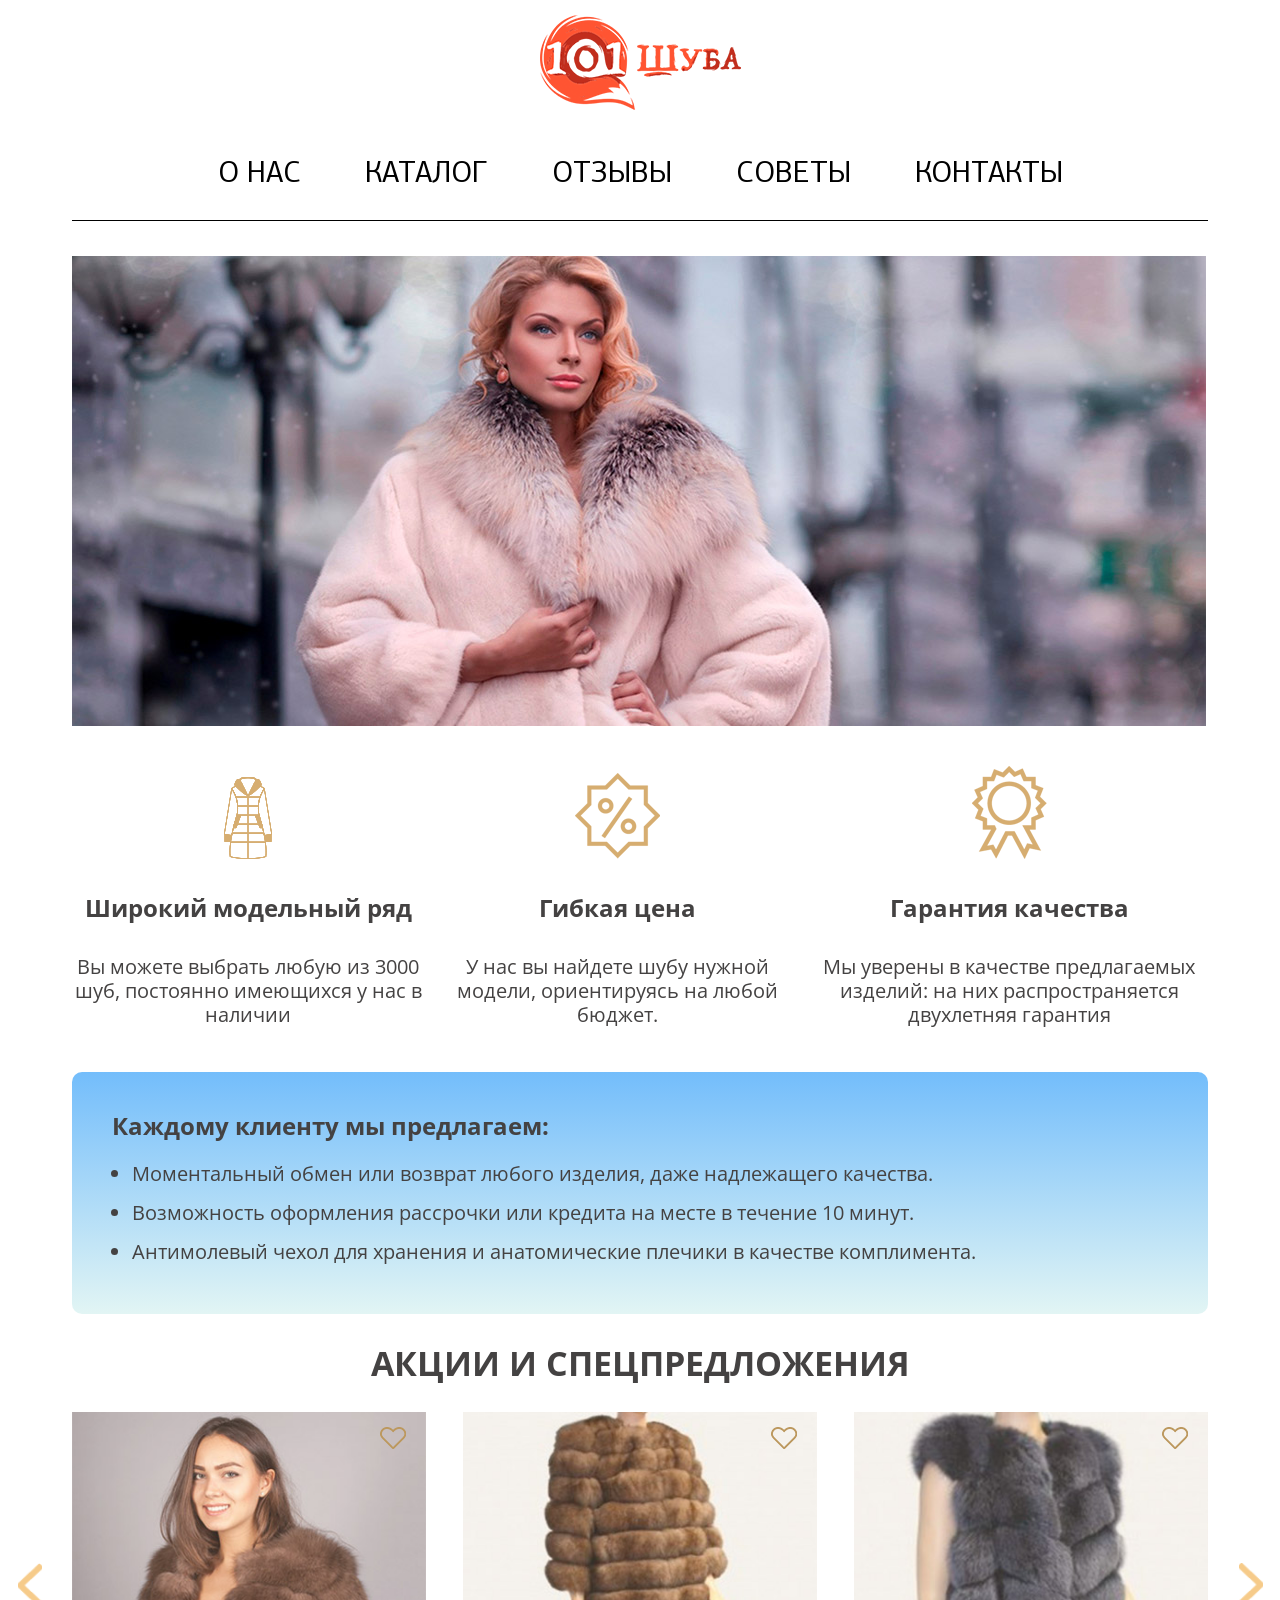
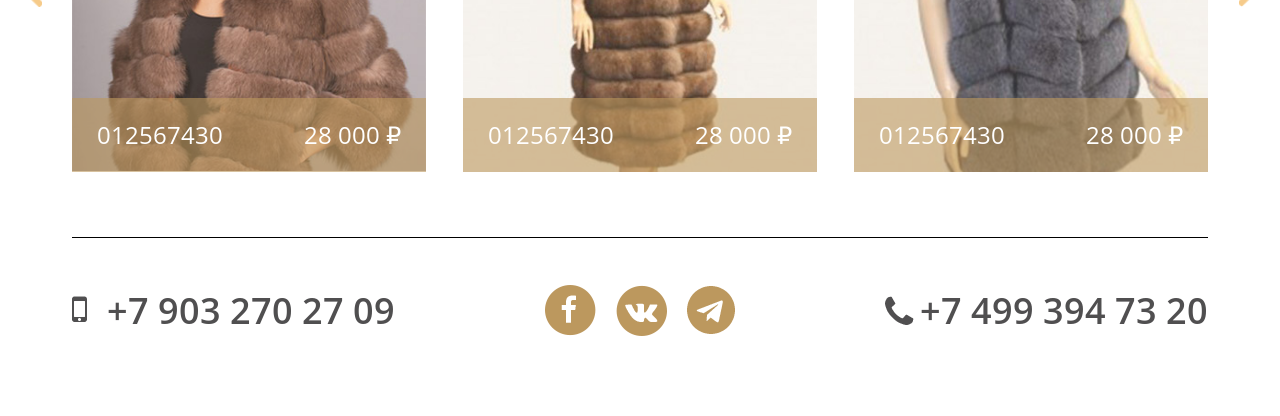
<file: main-new.html>
<!DOCTYPE html>
<html lang="ru">
<head>
  <meta charset="UTF-8">
  <meta  name="viewport" content="width=device-width,initial-scale=1">
  <title>Магазин 101 шуба</title>
  <link href="https://fonts.googleapis.com/css?family=Open+Sans:300,400,600,600i,700&amp;subset=cyrillic" rel="stylesheet">
  <link rel="stylesheet" href="css/style-1.min.css">
  <link rel="stylesheet" href="css/style.min.css">
</head>
<body>
  <header class="header-new">
    <div class="header-new__wrap">
      <div class="logo-new">
        <img src="img/logo-new.png" alt="Logo" width="201" height="95">
      </div>
      <nav class="menu menu--new menu--closed">
        <button class="menu__btn"><span class="visually-hidden">Закрыть/Открыть</span></button>
        <ul class="menu__list">
          <li class="menu__item"><a href="#" class="menu__link">О Нас</a></li>
          <li class="menu__item"><a href="#" class="menu__link">каталог</a></li>
          <li class="menu__item"><a href="#" class="menu__link">отзывы</a></li>
          <li class="menu__item"><a href="#" class="menu__link">советы</a></li>
          <li class="menu__item"><a href="#" class="menu__link">контакты</a></li>
        </ul>
      </nav>
    </div>
  </header>
  
  <section class="features-new">
    <h1 class="visually-hidden">Магазин 101 шуба</h1>
    <img src="img/bg-main.jpg" alt="Магазин 101 шуба" class="features-new__img" width="1134" height="470">
    <ul class="features-new__list">
      <li class="features-new__item">
        <img src="img/icon-main-1.png" alt="Широкий модельный ряд" class="features-new__icon" width="48" height="82">
        <h2 class="main-h2">Широкий модельный ряд</h2>
        <p>Вы можете выбрать любую из 3000 шуб, постоянно имеющихся у нас в наличии</p>
      </li>
      <li class="features-new__item">
        <img src="img/icon-main-2.png" alt="Гибкая цена" class="features-new__icon" width="85" height="86">
        <h2 class="main-h2">Гибкая цена</h2>
        <p>У нас вы найдете шубу нужной модели, ориентируясь на любой бюджет.</p>
      </li>
      <li class="features-new__item">
        <img src="img/icon-main-3.png" alt="Гарантия качества" class="features-new__icon" width="75" height="93">
        <h2 class="main-h2">Гарантия качества</h2>
        <p>Мы уверены в качестве предлагаемых изделий: на них распространяется двухлетняя гарантия</p>
      </li>
    </ul>
  </section>
  
  <section class="clients">
    <h2 class="main-h2">Каждому клиенту мы предлагаем:</h2>
    <ul class="clients__list">
      <li class="clients__item">Моментальный обмен или возврат любого изделия, даже надлежащего качества.</li>
      <li class="clients__item">Возможность оформления рассрочки или кредита на месте в течение 10 минут.</li>
      <li class="clients__item">Антимолевый чехол для хранения и анатомические плечики в качестве комплимента.</li>
    </ul>
  </section>
  
  <section class="catalog catalog__wrap-new">
    <h2 class="title-h2">АКЦИИ и СПЕЦПредложения</h2>
    <div class="swiper-container swiper-container-1">
      <ul class="swiper-wrapper">
        <li class="catalog__item swiper-slide swiper-slide-1">
          <a href="#" class="catalog__link">
            <div class="catalog__overlay">
              <img src="img/icon-zoom.png" alt="Перейти в каталог" class="catalog__zoom" width="34" height="35">
              <p class="catalog__text catalog__text--main">Перейти в каталог</p>
            </div>
            <div class="catalog__img">
              <img src="img/image-6.jpg" alt="Каталог" width="354" height="360">
            </div>
            <p class="catalog__text catalog__text--price catalog__text--yellow">
              <span>012567430</span>
              <span>28 000 &#8381;</span>
            </p>
            <div class="catalog__like"><span class="visually-hidden">Нравится</span></div>
          </a>
        </li>
        <li class="catalog__item swiper-slide swiper-slide-1">
          <a href="#" class="catalog__link">
            <div class="catalog__overlay">
              <img src="img/icon-zoom.png" alt="Перейти в каталог" class="catalog__zoom" width="34" height="35">
              <p class="catalog__text catalog__text--main">Перейти в каталог</p>
            </div>
            <div class="catalog__img">
              <img src="img/catalog-1.jpg" alt="Каталог" width="354" height="360">
            </div>
            <p class="catalog__text catalog__text--price catalog__text--yellow">
              <span>012567430</span>
              <span>28 000 &#8381;</span>
            </p>
            <div class="catalog__like"><span class="visually-hidden">Нравится</span></div>
          </a>
        </li>
        <li class="catalog__item swiper-slide swiper-slide-1">
          <a href="#" class="catalog__link">
            <div class="catalog__overlay">
              <img src="img/icon-zoom.png" alt="Перейти в каталог" class="catalog__zoom" width="34" height="35">
              <p class="catalog__text catalog__text--main">Перейти в каталог</p>
            </div>
            <div class="catalog__img">
              <img src="img/catalog-2.jpg" alt="Каталог" width="354" height="360">
            </div>
            <p class="catalog__text catalog__text--price catalog__text--yellow">
              <span>012567430</span>
              <span>28 000 &#8381;</span>
            </p>
            <div class="catalog__like"><span class="visually-hidden">Нравится</span></div>
          </a>
        </li>
        <li class="catalog__item swiper-slide swiper-slide-1">
          <a href="#" class="catalog__link">
            <div class="catalog__overlay">
              <img src="img/icon-zoom.png" alt="Перейти в каталог" class="catalog__zoom" width="34" height="35">
              <p class="catalog__text catalog__text--main">Перейти в каталог</p>
            </div>
            <div class="catalog__img">
              <img src="img/catalog-1.jpg" alt="Каталог" width="354" height="360">
            </div>
            <p class="catalog__text catalog__text--price catalog__text--yellow">
              <span>012567430</span>
              <span>28 000 &#8381;</span>
            </p>
            <div class="catalog__like"><span class="visually-hidden">Нравится</span></div>
          </a>
        </li>
      </ul>
      <div class="swiper-button-next"></div>
      <div class="swiper-button-prev"></div>
    </div>
  </section>

  <footer class="footer-new">
    <div class="footer-new__wrap">
      <a href="Tel:+79032702709" class="footer-new__link">+7 903 270 27 09</a>
      <div class="social">
        <a href="#" class="social__link"><span class="visually-hidden">Facebook</span></a>
        <a href="#" class="social__link"><span class="visually-hidden">Vkontakte</span></a>
        <a href="#" class="social__link"><span class="visually-hidden">Telegram</span></a>
      </div>
      <a href="Tel:+74993947320" class="footer-new__link">+7 499 394 73 20</a>
    </div>
  </footer>
  
  <script src="js/script.js"></script>
  <script src="js/jquery-3.2.1.min.js"></script>
  <script src="js/swiper.jquery.min.js"></script>
  <script>
    var swiper = new Swiper('.swiper-container', {
      nextButton: '.swiper-button-next',
      prevButton: '.swiper-button-prev',
      spaceBetween: 37,
      slidesPerView: 'auto',
      paginationClickable: true,
      loop: true,
    });
    </script>
</body>
</html>
</file>
<file: css/style-1.min.css>
/*! normalize.css v4.1.1 | MIT License | github.com/necolas/normalize.css */
@keyframes slideInUp{0%{transform:translate3d(0,100%,0);visibility:visible}to{transform:translate3d(0,0,0)}}@keyframes swiper-preloader-spin{to{transform:rotate(360deg)}}html{font-family:sans-serif;-ms-text-size-adjust:100%;-webkit-text-size-adjust:100%}body{margin:0;font-family:"Open Sans","Arial",sans-serif;font-size:20px;line-height:1.2;font-weight:400;color:#444242;overflow-x:hidden}article,aside,details,figcaption,figure,footer,header,main,menu,nav,section,summary{display:block}audio,canvas,progress,video{display:inline-block}audio:not([controls]){display:none;height:0}progress,sub,sup{vertical-align:baseline}[hidden],template{display:none}a{background-color:transparent;-webkit-text-decoration-skip:objects;text-decoration:none}a:active,a:hover{outline-width:0}abbr[title]{border-bottom:none;text-decoration:underline dotted}b,strong{font-weight:bolder}dfn{font-style:italic}h1{font-size:2em;margin:.67em 0}mark{background-color:#ff0;color:#000}small{font-size:80%}sub,sup{font-size:75%;line-height:0;position:relative}sub{bottom:-.25em}sup{top:-.5em}img{border-style:none;max-width:100%;height:auto}svg:not(:root){overflow:hidden}code,kbd,pre,samp{font-family:monospace,monospace;font-size:1em}figure{margin:1em 40px}hr{box-sizing:content-box;height:0}button,input,select,textarea{font:inherit;margin:0}optgroup{font-weight:700}button,hr,input{overflow:visible}button,select{text-transform:none}[type=reset],[type=submit],button,html [type=button]{-webkit-appearance:button}[type=button]::-moz-focus-inner,[type=reset]::-moz-focus-inner,[type=submit]::-moz-focus-inner,button::-moz-focus-inner{border-style:none;padding:0}[type=button]:-moz-focusring,[type=reset]:-moz-focusring,[type=submit]:-moz-focusring,button:-moz-focusring{outline:1px dotted ButtonText}fieldset{border:1px solid silver;margin:0 2px;padding:.35em .625em .75em}legend{color:inherit;display:table;max-width:100%;white-space:normal}textarea{overflow:auto}[type=checkbox],[type=radio],legend{box-sizing:border-box;padding:0}[type=number]::-webkit-inner-spin-button,[type=number]::-webkit-outer-spin-button{height:auto}[type=search]{-webkit-appearance:textfield;outline-offset:-2px}[type=search]::-webkit-search-cancel-button,[type=search]::-webkit-search-decoration{-webkit-appearance:none}::-webkit-input-placeholder{color:inherit;opacity:.54}::-webkit-file-upload-button{-webkit-appearance:button;font:inherit}.reset,ul{margin:0;padding:0}.visually-hidden{position:absolute;width:1px;height:1px;margin:-1px;border:0;padding:0;clip:rect(0 0 0 0);overflow:hidden}*{box-sizing:border-box}ul{list-style-type:none}.header{width:100%;position:fixed;top:0;left:0;z-index:10}.header__bg{background-color:#242424}.header__top{width:1230px;margin:0 auto;padding:0 30px}.header__block,.header__top{display:-ms-flexbox;display:flex;-ms-flex-pack:justify;justify-content:space-between;-ms-flex-align:center;align-items:center}.header__link{padding-left:40px;margin-left:40px;color:#fff;font-size:48px;-ms-flex-wrap:600;flex-wrap:600;position:relative}.header__link::before{content:"";position:absolute;top:50%;left:0;transform:translateY(-50%);background-repeat:no-repeat}.header__link:nth-of-type(2)::before{width:21px;height:35px;background-image:url(../img/icon-mobile.png)}.header__link:nth-of-type(1)::before{width:38px;height:38px;background-image:url(../img/icon-phone.png)}.header__link:active,.header__link:hover{color:#f6cb8a}.menu{width:100%;background-color:rgba(36,36,36,.7)}.menu__btn{display:none;width:30px;height:30px;margin-left:auto;margin-right:20px;border:0;outline:0;background-color:transparent;background-image:url(../img/icon-menu-ham.svg);background-repeat:no-repeat;background-size:contain;background-position:center;cursor:pointer}.menu__list{width:1230px;margin:0 auto;display:-ms-flexbox;display:flex;-ms-flex-pack:center;justify-content:center;-ms-flex-align:center;align-items:center}.menu__link{color:#fff;font-size:30px;line-height:60px;font-weight:600;text-transform:uppercase;padding:10px 25px}.menu__item:hover .menu__link,.menu__link--active{color:#242424;background-color:#f6cb8a}.promo{width:100%;background-image:url(../img/background-main.jpg);background-repeat:no-repeat;background-position:center top;background-size:cover}.promo__block{width:690px;margin-left:auto;padding-top:220px;padding-bottom:140px}.promo__title{font-size:40px;line-height:1.2;font-weight:600}.promo__title span{display:block;color:#d6ad70}.promo__list{margin-bottom:55px}.promo__item{font-size:24px;margin-bottom:30px;padding-left:55px;position:relative}.promo__item span{display:block;font-weight:300;font-size:18px}.promo__item::before{content:"";position:absolute;top:0;left:0;width:38px;height:29px;background-image:url(../img/icon-check.png);background-repeat:no-repeat}.promo__item:first-child{text-transform:uppercase}.promo__item:first-child::before{width:37px;height:37px;background-image:url(../img/icon-arrow.png)}.wrapper{width:1230px;margin:0 auto}.btn{display:block;font-size:27px;line-height:74px;color:#fff;text-transform:uppercase;text-align:center;width:354px;background-color:#242424}.btn:active,.btn:hover{opacity:.7}.features__list{display:-ms-flexbox;display:flex;-ms-flex-pack:justify;justify-content:space-between;-ms-flex-align:baseline;align-items:baseline;padding-top:50px;padding-bottom:50px}.features__item{width:30%;font-size:24px;text-align:center;position:relative;padding-top:100px}.features__item b{display:block;font-size:30px}.features__item::before{content:"";position:absolute;top:0;left:50%;transform:translateX(-50%)}.features__item:first-child::before{width:75px;height:87px;background-image:url(../img/icon-label.png)}.features__item:nth-child(2)::before{width:85px;height:85px;background-image:url(../img/icon-approve.png)}.features__item:nth-child(3)::before{width:77px;height:77px;background-image:url(../img/icon-parking.png)}.catalog__list{display:-ms-flexbox;display:flex;-ms-flex-wrap:wrap;flex-wrap:wrap;-ms-flex-pack:justify;justify-content:space-between;-ms-flex-align:start;align-items:flex-start;-ms-flex-line-pack:start;align-content:flex-start}.catalog__item{position:relative;margin-bottom:30px}.catalog__item:hover .catalog__overlay{opacity:1;transition:.5s ease-in-out;z-index:5}.catalog__item:hover .catalog__text--price,.catalog__item:hover .catalog__text--static{opacity:0;transition:.5s ease-in-out}.catalog__img img,.catalog__item:hover .catalog__img img{transform:scale(1.2);transition:.5s ease-in-out}.catalog__item:hover .catalog__text--hover{animation-duration:1s;animation-name:slideInUp}.catalog__overlay{opacity:0;position:absolute;top:0;left:0;width:100%;height:100%;background-color:rgba(36,36,36,.6)}.catalog__zoom{position:relative;top:90px;left:50%;transform:translateX(-50%)}.catalog__text{min-height:74px;color:#fff;font-size:24px;line-height:74px;text-transform:uppercase;position:relative;margin:0;padding:0 25px;transition:.5s ease-in-out}.catalog__text--hover{top:40%;background-color:#242424;text-align:center}.catalog__text--price,.catalog__text--static{width:100%;position:absolute;bottom:0;left:0;background-color:rgba(36,36,36,.6);text-align:left}.catalog__text--price{display:-ms-flexbox;display:flex;-ms-flex-pack:justify;justify-content:space-between}.catalog__img{overflow:hidden}.catalog__img img{display:block;transform:scale(1)}.catalog__like{position:absolute;top:15px;right:20px;width:26px;height:22px;background-color:transparent;border:0;background-image:url(../img/icon-like.png);background-repeat:no-repeat}.catalog__wrap{width:1330px;margin:0 auto}.history{display:-ms-flexbox;display:flex;-ms-flex-align:end;align-items:flex-end;padding-top:15px;padding-bottom:25px}.history__block{padding-right:15px}.history__title{font-size:36px;font-weight:400;text-transform:uppercase;margin-top:0}.history__text{max-width:516px}.history__text:last-of-type{margin-bottom:45px}.title-h2{font-size:34px;text-transform:uppercase;text-align:center}.blog__item,.blog__list{display:-ms-flexbox;display:flex;-ms-flex-align:start;align-items:flex-start}.blog__list{-ms-flex-line-pack:start;align-content:flex-start;-ms-flex-pack:justify;justify-content:space-between}.blog__item{width:50%;-ms-flex-pack:end;justify-content:flex-end}.blog__date{min-width:50px;margin-right:30px;margin-top:0;font-size:16px;line-height:25px;font-weight:600;padding-top:55px;position:relative}.blog__date::before,.map__item:before{content:"";position:absolute;top:0;background-repeat:no-repeat}.blog__date::before{width:50px;height:50px;background-image:url(../img/icon-calender.png);left:0}.blog__name{color:#595959;text-transform:uppercase;font-size:24px;font-weight:600;margin-bottom:10px}.blog__text{color:#595959;margin-top:0;font-weight:300;font-size:16px}.map,.map__adress{height:632px;background-repeat:no-repeat;background-position:center;background-size:cover}.map{margin-top:50px;background-image:url(../img/map.jpg);position:relative}.map iframe{width:100%;height:100%;border:0}.map__adress{position:absolute;top:0;left:50%;transform:translateX(-50%);width:548px;color:#fff;font-style:normal;text-align:center;background-image:url(../img/contacts.jpg);opacity:.8}.map__text,.map__title{font-size:36px;line-height:1.2}.map__title{text-transform:uppercase;font-weight:700}.map__text{font-weight:300}.map__link,.map__text span{display:block}.map__link{color:#fff;font-weight:700;font-size:36px}.map__item{position:relative;padding-top:70px}.map__item:before{left:50%;transform:translateX(-50%);background-size:cover}.map__item:first-child::before{width:31px;height:52px;background-image:url(../img/icon-mobile.png)}.map__item:nth-child(2)::before{top:35px;width:60px;height:61px;background-image:url(../img/icon-home.png)}.footer{width:100%;padding-top:60px;padding-bottom:20px;background-color:#242424;background-image:linear-gradient(to bottom,#bc985e,#bc985e 42px,#242424 42px,#242424)}.footer__wrap{display:-ms-flexbox;display:flex;-ms-flex-pack:distribute;justify-content:space-around;-ms-flex-align:center;align-items:center}.footer__link{font-size:40px;font-weight:700;color:#fff;padding-left:40px;position:relative}.footer__link::before{content:"";position:absolute;top:50%;left:0;transform:translateY(-50%);background-repeat:no-repeat}.footer__link:first-of-type::before{width:21px;height:35px;background-image:url(../img/icon-mobile.png)}.footer__link:nth-of-type(2)::before{width:38px;height:38px;background-image:url(../img/icon-phone.png)}.footer__link:active,.footer__link:hover{color:#f6cb8a}.bx-wrapper{position:relative;padding:0;*zoom:1;-ms-touch-action:pan-y;touch-action:pan-y}.bx-wrapper img{max-width:100%;display:block}.bxslider{margin:0;padding:0}ul.bxslider{list-style:none}.bx-viewport{-webkit-transform:translatez(0)}.bx-wrapper{width:620px;margin-left:auto;margin-right:auto;margin-bottom:30px}.bx-wrapper .bx-controls-auto,.bx-wrapper .bx-pager{position:absolute;bottom:-30px;width:100%}.bx-wrapper .bx-loading{min-height:50px;background:url(images/bx_loader.gif) center center no-repeat #fff;height:100%;width:100%;position:absolute;top:0;left:0;z-index:2000}.bx-wrapper .bx-pager{text-align:center;font-size:.85em;font-family:Arial;font-weight:700;color:#666}.bx-wrapper .bx-pager.bx-default-pager a{background:#666;text-indent:-9999px;display:block;margin:0 5px;outline:0}.bx-wrapper .bx-pager.bx-default-pager a.active,.bx-wrapper .bx-pager.bx-default-pager a:focus,.bx-wrapper .bx-pager.bx-default-pager a:hover{background:#000}.bx-wrapper .bx-pager-item{display:inline-block;*zoom:1;*display:inline;font-size:0;line-height:0}.bx-wrapper .bx-controls-auto .bx-controls-auto-item{display:inline-block;vertical-align:bottom;*zoom:1;*display:inline}.bx-wrapper .bx-prev{left:10px;background:url(images/controls.png) no-repeat 0 -32px}.bx-wrapper .bx-prev:focus,.bx-wrapper .bx-prev:hover{background-position:0 0}.bx-wrapper .bx-next{right:10px;background:url(images/controls.png) no-repeat -43px -32px}.bx-wrapper .bx-next:focus,.bx-wrapper .bx-next:hover{background-position:-43px 0}.bx-wrapper .bx-controls-direction a{position:absolute;top:50%;margin-top:-16px;outline:0;width:32px;height:32px;text-indent:-9999px;z-index:9999}.bx-wrapper .bx-controls-direction a.disabled{display:none}.bx-wrapper .bx-controls-auto{text-align:center}.bx-wrapper .bx-controls-auto .bx-start{display:block;text-indent:-9999px;width:10px;height:11px;outline:0;background:url(images/controls.png) -86px -11px no-repeat;margin:0 3px}.bx-wrapper .bx-controls-auto .bx-start.active,.bx-wrapper .bx-controls-auto .bx-start:focus,.bx-wrapper .bx-controls-auto .bx-start:hover{background-position:-86px 0}.bx-wrapper .bx-controls-auto .bx-stop{display:block;text-indent:-9999px;width:9px;height:11px;outline:0;background:url(images/controls.png) -86px -44px no-repeat;margin:0 3px}.bx-wrapper .bx-controls-auto .bx-stop.active,.bx-wrapper .bx-controls-auto .bx-stop:focus,.bx-wrapper .bx-controls-auto .bx-stop:hover{background-position:-86px -33px}.bx-wrapper .bx-controls.bx-has-controls-auto.bx-has-pager .bx-pager{text-align:left;width:80%}.bx-wrapper .bx-controls.bx-has-controls-auto.bx-has-pager .bx-controls-auto{right:0;width:35px}.bx-wrapper .bx-caption{position:absolute;bottom:0;left:0;background:#666;background:rgba(80,80,80,.75);width:100%}.bx-wrapper .bx-caption span{color:#fff;font-family:Arial;display:block;font-size:.85em;padding:10px}.bx-wrapper .bx-pager{padding-top:0}.bx-wrapper .bx-pager.bx-default-pager a{width:12px;height:12px;background-color:transparent;border:1px solid #fff;border-radius:50%}.bx-wrapper .bx-pager.bx-default-pager a.active{width:21px;height:21px;background-color:#fff}.bx-wrapper .bx-pager.bx-default-pager a:focus,.bx-wrapper .bx-pager.bx-default-pager a:hover{background-color:#fff}.bx-wrapper .bx-pager-item{vertical-align:middle}.review{width:100%;padding-top:45px;padding-bottom:25px;background-image:url(../img/slide.jpg);background-repeat:no-repeat;background-size:cover}.review__slide{width:620px}.review__author,.review__text{font-style:italic;text-align:center}.review__text{line-height:1.2;font-weight:600;max-width:620px;margin-top:0;font-size:24px}.review__author{font-size:18px;margin-bottom:10px}.swiper-container{margin-left:auto;margin-right:auto;position:relative;overflow:hidden;z-index:1}.swiper-container-no-flexbox .swiper-slide{float:left}.swiper-container-vertical>.swiper-wrapper{-ms-flex-direction:column;flex-direction:column}.swiper-wrapper{position:relative;width:100%;height:100%;z-index:1;display:-ms-flexbox;display:flex;transition-property:transform;box-sizing:content-box}.swiper-container-android .swiper-slide,.swiper-wrapper{transform:translate3d(0,0,0)}.swiper-container-multirow>.swiper-wrapper{-webkit-box-lines:multiple;-moz-box-lines:multiple;-ms-flex-wrap:wrap;flex-wrap:wrap}.swiper-container-free-mode>.swiper-wrapper{transition-timing-function:ease-out;margin:0 auto}.swiper-slide{-webkit-flex-shrink:0;-ms-flex:0 0 auto;-ms-flex-negative:0;flex-shrink:0;position:relative}.swiper-container-autoheight,.swiper-container-autoheight .swiper-slide{height:auto}.swiper-container-autoheight .swiper-wrapper{-ms-flex-align:start;align-items:flex-start;transition-property:transform,height}.swiper-container .swiper-notification{position:absolute;left:0;top:0;pointer-events:none;opacity:0;z-index:-1000}.swiper-wp8-horizontal{-ms-touch-action:pan-y;touch-action:pan-y}.swiper-wp8-vertical{-ms-touch-action:pan-x;touch-action:pan-x}.swiper-button-next,.swiper-button-prev{position:absolute;width:24px;margin-top:-22px;z-index:10;cursor:pointer;background-size:27px 44px;background-position:center;background-repeat:no-repeat}.swiper-button-next.swiper-button-disabled,.swiper-button-prev.swiper-button-disabled{opacity:.35;cursor:auto;pointer-events:none}.swiper-button-prev,.swiper-container-rtl .swiper-button-next{background-image:url(../img/icon-arrow-next.png);transform:rotate(180deg);right:auto}.swiper-container-rtl .swiper-button-next{left:10px}.swiper-button-prev.swiper-button-black,.swiper-container-rtl .swiper-button-next.swiper-button-black{background-image:url("data:image/svg+xml;charset=utf-8,%3Csvg%20xmlns%3D'http%3A%2F%2Fwww.w3.org%2F2000%2Fsvg'%20viewBox%3D'0%200%2027%2044'%3E%3Cpath%20d%3D'M0%2C22L22%2C0l2.1%2C2.1L4.2%2C22l19.9%2C19.9L22%2C44L0%2C22L0%2C22L0%2C22z'%20fill%3D'%23000000'%2F%3E%3C%2Fsvg%3E")}.swiper-button-prev.swiper-button-white,.swiper-container-rtl .swiper-button-next.swiper-button-white{background-image:url("data:image/svg+xml;charset=utf-8,%3Csvg%20xmlns%3D'http%3A%2F%2Fwww.w3.org%2F2000%2Fsvg'%20viewBox%3D'0%200%2027%2044'%3E%3Cpath%20d%3D'M0%2C22L22%2C0l2.1%2C2.1L4.2%2C22l19.9%2C19.9L22%2C44L0%2C22L0%2C22L0%2C22z'%20fill%3D'%23ffffff'%2F%3E%3C%2Fsvg%3E")}.swiper-button-next,.swiper-container-rtl .swiper-button-prev{background-image:url(../img/icon-arrow-next.png);left:auto}.swiper-container-rtl .swiper-button-prev{right:10px}.swiper-button-next.swiper-button-black,.swiper-container-rtl .swiper-button-prev.swiper-button-black{background-image:url("data:image/svg+xml;charset=utf-8,%3Csvg%20xmlns%3D'http%3A%2F%2Fwww.w3.org%2F2000%2Fsvg'%20viewBox%3D'0%200%2027%2044'%3E%3Cpath%20d%3D'M27%2C22L27%2C22L5%2C44l-2.1-2.1L22.8%2C22L2.9%2C2.1L5%2C0L27%2C22L27%2C22z'%20fill%3D'%23000000'%2F%3E%3C%2Fsvg%3E")}.swiper-button-next.swiper-button-white,.swiper-container-rtl .swiper-button-prev.swiper-button-white{background-image:url("data:image/svg+xml;charset=utf-8,%3Csvg%20xmlns%3D'http%3A%2F%2Fwww.w3.org%2F2000%2Fsvg'%20viewBox%3D'0%200%2027%2044'%3E%3Cpath%20d%3D'M27%2C22L27%2C22L5%2C44l-2.1-2.1L22.8%2C22L2.9%2C2.1L5%2C0L27%2C22L27%2C22z'%20fill%3D'%23ffffff'%2F%3E%3C%2Fsvg%3E")}.swiper-pagination{position:absolute;text-align:center;transition:300ms;transform:translate3d(0,0,0);z-index:10}.swiper-pagination.swiper-pagination-hidden{opacity:0}.swiper-container-horizontal>.swiper-pagination-bullets,.swiper-pagination-custom,.swiper-pagination-fraction{bottom:10px;left:0;width:100%}.swiper-pagination-bullet{width:8px;height:8px;display:inline-block;border-radius:100%;background:#000;opacity:.2}button.swiper-pagination-bullet{border:0;margin:0;padding:0;box-shadow:none;-moz-appearance:none;-ms-appearance:none;-webkit-appearance:none;appearance:none}.swiper-pagination-clickable .swiper-pagination-bullet{cursor:pointer}.swiper-pagination-white .swiper-pagination-bullet,.swiper-pagination-white .swiper-pagination-bullet-active{background:#fff}.swiper-pagination-bullet-active{opacity:1;background:#007aff}.swiper-pagination-black .swiper-pagination-bullet-active{background:#000}.swiper-container-vertical>.swiper-pagination-bullets{right:10px;top:50%;transform:translate3d(0,-50%,0)}.swiper-container-vertical>.swiper-pagination-bullets .swiper-pagination-bullet{margin:5px 0;display:block}.swiper-container-horizontal>.swiper-pagination-bullets .swiper-pagination-bullet{margin:0 5px}.swiper-pagination-progress{background:rgba(0,0,0,.25);position:absolute}.swiper-pagination-progress .swiper-pagination-progressbar{background:#007aff;position:absolute;left:0;top:0;width:100%;height:100%;transform:scale(0);transform-origin:left top}.swiper-container-rtl .swiper-pagination-progress .swiper-pagination-progressbar{transform-origin:right top}.swiper-container-horizontal>.swiper-pagination-progress{width:100%;height:4px;left:0;top:0}.swiper-container-vertical>.swiper-pagination-progress{width:4px;height:100%;left:0;top:0}.swiper-pagination-progress.swiper-pagination-white{background:rgba(255,255,255,.5)}.swiper-pagination-progress.swiper-pagination-white .swiper-pagination-progressbar{background:#fff}.swiper-pagination-progress.swiper-pagination-black .swiper-pagination-progressbar{background:#000}.swiper-container-3d{-o-perspective:1200px;perspective:1200px}.swiper-container-3d .swiper-cube-shadow,.swiper-container-3d .swiper-slide,.swiper-container-3d .swiper-slide-shadow-bottom,.swiper-container-3d .swiper-slide-shadow-left,.swiper-container-3d .swiper-slide-shadow-right,.swiper-container-3d .swiper-slide-shadow-top,.swiper-container-3d .swiper-wrapper{transform-style:preserve-3d}.swiper-container-3d .swiper-slide-shadow-bottom,.swiper-container-3d .swiper-slide-shadow-left,.swiper-container-3d .swiper-slide-shadow-right,.swiper-container-3d .swiper-slide-shadow-top{position:absolute;left:0;top:0;width:100%;height:100%;pointer-events:none;z-index:10}.swiper-container-3d .swiper-slide-shadow-left{background-image:linear-gradient(to left,rgba(0,0,0,.5),transparent)}.swiper-container-3d .swiper-slide-shadow-right{background-image:linear-gradient(to right,rgba(0,0,0,.5),transparent)}.swiper-container-3d .swiper-slide-shadow-top{background-image:linear-gradient(to top,rgba(0,0,0,.5),transparent)}.swiper-container-3d .swiper-slide-shadow-bottom{background-image:linear-gradient(to bottom,rgba(0,0,0,.5),transparent)}.swiper-container-coverflow .swiper-wrapper,.swiper-container-flip .swiper-wrapper{-ms-perspective:1200px}.swiper-container-cube,.swiper-container-flip{overflow:visible}.swiper-container-cube .swiper-slide,.swiper-container-flip .swiper-slide{pointer-events:none;-webkit-backface-visibility:hidden;backface-visibility:hidden;z-index:1}.swiper-container-cube .swiper-slide .swiper-slide,.swiper-container-flip .swiper-slide .swiper-slide{pointer-events:none}.swiper-container-cube .swiper-slide-active .swiper-slide-active,.swiper-container-flip .swiper-slide-active,.swiper-container-flip .swiper-slide-active .swiper-slide-active{pointer-events:auto}.swiper-container-cube .swiper-slide-shadow-bottom,.swiper-container-cube .swiper-slide-shadow-left,.swiper-container-cube .swiper-slide-shadow-right,.swiper-container-cube .swiper-slide-shadow-top,.swiper-container-flip .swiper-slide-shadow-bottom,.swiper-container-flip .swiper-slide-shadow-left,.swiper-container-flip .swiper-slide-shadow-right,.swiper-container-flip .swiper-slide-shadow-top{z-index:0;-webkit-backface-visibility:hidden;backface-visibility:hidden}.swiper-container-cube .swiper-slide{visibility:hidden;transform-origin:0 0;width:100%;height:100%}.swiper-container-cube.swiper-container-rtl .swiper-slide{transform-origin:100% 0}.swiper-container-cube .swiper-slide-active,.swiper-container-cube .swiper-slide-next,.swiper-container-cube .swiper-slide-next+.swiper-slide,.swiper-container-cube .swiper-slide-prev{pointer-events:auto;visibility:visible}.swiper-container-cube .swiper-cube-shadow{position:absolute;left:0;bottom:0;width:100%;height:100%;background:#000;opacity:.6;filter:blur(50px);z-index:0}.swiper-container-fade.swiper-container-free-mode .swiper-slide{transition-timing-function:ease-out}.swiper-container-fade .swiper-slide{pointer-events:none;transition-property:opacity}.swiper-container-fade .swiper-slide .swiper-slide{pointer-events:none}.swiper-container-fade .swiper-slide-active,.swiper-container-fade .swiper-slide-active .swiper-slide-active{pointer-events:auto}.swiper-zoom-container{width:100%;height:100%;display:-ms-flexbox;display:flex;-ms-flex-pack:center;justify-content:center;-ms-flex-align:center;align-items:center;text-align:center}.swiper-zoom-container>canvas,.swiper-zoom-container>img,.swiper-zoom-container>svg{max-width:100%;max-height:100%;object-fit:contain}.swiper-scrollbar{border-radius:10px;position:relative;-ms-touch-action:none;background:rgba(0,0,0,.1)}.swiper-container-horizontal>.swiper-scrollbar{position:absolute;left:1%;bottom:3px;z-index:50;height:5px;width:98%}.swiper-container-vertical>.swiper-scrollbar{position:absolute;right:3px;top:1%;z-index:50;width:5px;height:98%}.swiper-scrollbar-drag{height:100%;width:100%;position:relative;background:rgba(0,0,0,.5);border-radius:10px;left:0;top:0}.swiper-scrollbar-cursor-drag{cursor:move}.swiper-lazy-preloader{width:42px;height:42px;position:absolute;left:50%;top:50%;margin-left:-21px;margin-top:-21px;z-index:10;transform-origin:50%;animation:swiper-preloader-spin 1s steps(12,end) infinite}.swiper-lazy-preloader:after{display:block;content:"";width:100%;height:100%;background-image:url("data:image/svg+xml;charset=utf-8,%3Csvg%20viewBox%3D'0%200%20120%20120'%20xmlns%3D'http%3A%2F%2Fwww.w3.org%2F2000%2Fsvg'%20xmlns%3Axlink%3D'http%3A%2F%2Fwww.w3.org%2F1999%2Fxlink'%3E%3Cdefs%3E%3Cline%20id%3D'l'%20x1%3D'60'%20x2%3D'60'%20y1%3D'7'%20y2%3D'27'%20stroke%3D'%236c6c6c'%20stroke-width%3D'11'%20stroke-linecap%3D'round'%2F%3E%3C%2Fdefs%3E%3Cg%3E%3Cuse%20xlink%3Ahref%3D'%23l'%20opacity%3D'.27'%2F%3E%3Cuse%20xlink%3Ahref%3D'%23l'%20opacity%3D'.27'%20transform%3D'rotate(30%2060%2C60)'%2F%3E%3Cuse%20xlink%3Ahref%3D'%23l'%20opacity%3D'.27'%20transform%3D'rotate(60%2060%2C60)'%2F%3E%3Cuse%20xlink%3Ahref%3D'%23l'%20opacity%3D'.27'%20transform%3D'rotate(90%2060%2C60)'%2F%3E%3Cuse%20xlink%3Ahref%3D'%23l'%20opacity%3D'.27'%20transform%3D'rotate(120%2060%2C60)'%2F%3E%3Cuse%20xlink%3Ahref%3D'%23l'%20opacity%3D'.27'%20transform%3D'rotate(150%2060%2C60)'%2F%3E%3Cuse%20xlink%3Ahref%3D'%23l'%20opacity%3D'.37'%20transform%3D'rotate(180%2060%2C60)'%2F%3E%3Cuse%20xlink%3Ahref%3D'%23l'%20opacity%3D'.46'%20transform%3D'rotate(210%2060%2C60)'%2F%3E%3Cuse%20xlink%3Ahref%3D'%23l'%20opacity%3D'.56'%20transform%3D'rotate(240%2060%2C60)'%2F%3E%3Cuse%20xlink%3Ahref%3D'%23l'%20opacity%3D'.66'%20transform%3D'rotate(270%2060%2C60)'%2F%3E%3Cuse%20xlink%3Ahref%3D'%23l'%20opacity%3D'.75'%20transform%3D'rotate(300%2060%2C60)'%2F%3E%3Cuse%20xlink%3Ahref%3D'%23l'%20opacity%3D'.85'%20transform%3D'rotate(330%2060%2C60)'%2F%3E%3C%2Fg%3E%3C%2Fsvg%3E");background-position:50%;background-size:100%;background-repeat:no-repeat}.swiper-lazy-preloader-white:after{background-image:url("data:image/svg+xml;charset=utf-8,%3Csvg%20viewBox%3D'0%200%20120%20120'%20xmlns%3D'http%3A%2F%2Fwww.w3.org%2F2000%2Fsvg'%20xmlns%3Axlink%3D'http%3A%2F%2Fwww.w3.org%2F1999%2Fxlink'%3E%3Cdefs%3E%3Cline%20id%3D'l'%20x1%3D'60'%20x2%3D'60'%20y1%3D'7'%20y2%3D'27'%20stroke%3D'%23fff'%20stroke-width%3D'11'%20stroke-linecap%3D'round'%2F%3E%3C%2Fdefs%3E%3Cg%3E%3Cuse%20xlink%3Ahref%3D'%23l'%20opacity%3D'.27'%2F%3E%3Cuse%20xlink%3Ahref%3D'%23l'%20opacity%3D'.27'%20transform%3D'rotate(30%2060%2C60)'%2F%3E%3Cuse%20xlink%3Ahref%3D'%23l'%20opacity%3D'.27'%20transform%3D'rotate(60%2060%2C60)'%2F%3E%3Cuse%20xlink%3Ahref%3D'%23l'%20opacity%3D'.27'%20transform%3D'rotate(90%2060%2C60)'%2F%3E%3Cuse%20xlink%3Ahref%3D'%23l'%20opacity%3D'.27'%20transform%3D'rotate(120%2060%2C60)'%2F%3E%3Cuse%20xlink%3Ahref%3D'%23l'%20opacity%3D'.27'%20transform%3D'rotate(150%2060%2C60)'%2F%3E%3Cuse%20xlink%3Ahref%3D'%23l'%20opacity%3D'.37'%20transform%3D'rotate(180%2060%2C60)'%2F%3E%3Cuse%20xlink%3Ahref%3D'%23l'%20opacity%3D'.46'%20transform%3D'rotate(210%2060%2C60)'%2F%3E%3Cuse%20xlink%3Ahref%3D'%23l'%20opacity%3D'.56'%20transform%3D'rotate(240%2060%2C60)'%2F%3E%3Cuse%20xlink%3Ahref%3D'%23l'%20opacity%3D'.66'%20transform%3D'rotate(270%2060%2C60)'%2F%3E%3Cuse%20xlink%3Ahref%3D'%23l'%20opacity%3D'.75'%20transform%3D'rotate(300%2060%2C60)'%2F%3E%3Cuse%20xlink%3Ahref%3D'%23l'%20opacity%3D'.85'%20transform%3D'rotate(330%2060%2C60)'%2F%3E%3C%2Fg%3E%3C%2Fsvg%3E")}.swiper-slide{width:385px;height:391px}.swiper-container{padding-left:50px;padding-right:50px}.swiper-button-next,.swiper-button-prev{height:100%;top:0;background-color:#fff}.swiper-button-prev{left:0}.swiper-button-next{right:0}@media (max-width:1229px){.wrapper{width:768px}.header__top{width:768px;margin:0 auto}.header__block{-ms-flex-direction:column;flex-direction:column;-ms-flex-pack:center;justify-content:center;-ms-flex-align:end;align-items:flex-end}.header__link{font-size:30px;line-height:1.2}.header__link::before{transform:scale(.75) translateY(-60%)}.menu__btn{display:block}.menu--closed{padding-bottom:10px}.menu--closed .menu__list{display:none}.menu--closed,.menu--opened{padding-top:10px}.menu--opened .menu__btn{margin-bottom:10px;background-image:url(../img/icon-menu-cross.svg)}.menu--opened .menu__list{width:100%;display:-ms-flexbox;display:flex;-ms-flex-direction:column;flex-direction:column}.menu--opened .menu__item{width:100%}.menu--opened .menu__link{display:block;width:100%;text-align:center}.promo__block{margin-right:auto}.features__list{width:728px}.features__item{font-size:18px}.features__item b{font-size:24px}.catalog__list,.history{padding-left:20px;padding-right:20px}.catalog__img img{width:350px;height:auto}.history{-ms-flex-direction:column;flex-direction:column;-ms-flex-pack:start;justify-content:flex-start;-ms-flex-align:center;align-items:center}.history__text{max-width:768px}.history__block{margin-bottom:40px;padding-right:0}.history__img{display:block;margin-left:0;margin-right:auto}.catalog__wrap{width:768px}.swiper-container{width:728px;padding-left:30px;padding-right:30px}.swiper-slide{width:310px;height:316px}.blog__item{padding-right:20px}.blog__img{width:284px;height:auto}.map{height:400px}.map__adress{width:316px;height:400px}.map__title{font-size:24px}.map__link,.map__text{font-size:18px}.map__item:last-child{padding-top:90px}.footer__wrap{padding-left:20px;padding-right:20px}.footer__link{font-size:24px}.swiper-button-next,.swiper-button-prev{height:100%;top:0;background-color:#fff}.swiper-button-prev{left:0}.swiper-button-next{right:0}}@media (max-width:767px){.catalog__wrap,.header__top,.wrapper{width:320px!important}.header__link{font-size:14px;margin-left:10px;padding-left:20px}.footer__link::before,.header__link::before{transform:none;top:0;background-size:40% 40%}.footer__logo,.logo__img{width:100px;height:auto}.menu__link{font-size:18px;line-height:40px}.promo__block{width:100%;padding-top:150px;padding-left:10px;padding-right:10px}.promo__title{font-size:26px;margin-bottom:25px}.btn,.promo__item{font-size:18px}.promo__item span{font-size:14px}.btn{width:280px;line-height:50px}.features__list{-ms-flex-direction:column;flex-direction:column;width:280px}.features__item{width:100%;margin-bottom:30px;padding-left:10px;padding-right:10px}.catalog__text{font-size:18px}.history__block{max-width:280px}.history__title{font-size:24px}.history__text{font-size:16px;max-width:320px}.history__img{width:280px;height:auto}.title-h2{font-size:24px}.swiper-container{width:280px}.swiper-slide{width:240px;height:auto}.review__text{font-size:16px}.review__author{font-size:14px}.blog__article{width:100%}.blog__item,.blog__list{-ms-flex-direction:column;flex-direction:column}.blog__item{width:100%;padding-left:10px;padding-right:10px}.blog__date{padding-top:0;padding-left:55px;margin-bottom:30px;margin-right:0}.map{display:-ms-flexbox;display:flex;-ms-flex-direction:column;flex-direction:column;height:auto}.map iframe{-ms-flex-order:2;order:2;width:100%;height:300px}.map__adress{-ms-flex-order:1;order:1;position:static;transform:none;width:100%}.footer__wrap{-ms-flex-direction:column;flex-direction:column}.footer__logo{-ms-flex-order:3;order:3}.footer__link{font-size:14px;padding-left:20px;margin-bottom:20px}.footer__link::before{top:2px}}
</file>
<file: css/style-2.min.css>
.reset{margin:0;padding:0}.visually-hidden{position:absolute;width:1px;height:1px;margin:-1px;border:0;padding:0;clip:rect(0 0 0 0);overflow:hidden}.breadcrumbs{margin-top:170px;margin-bottom:35px;padding-left:30px}.breadcrumbs__link{font-size:30px;font-weight:300;color:#d6ad70;line-height:1.2;margin-right:25px;position:relative}.breadcrumbs__link:hover{border-bottom:1px solid #d6ad70}.breadcrumbs__link::after{content:"/";position:absolute;top:3px;right:-19px;color:#525252}.breadcrumbs__link--active{color:#525252}.breadcrumbs__link--active::after{display:none}.breadcrumbs__link--active:hover{border-bottom:none}.blog__item--active{width:770px}.blog__item--active .blog__img{width:702px;height:auto}.blog__item--recent{width:365px;-ms-flex-direction:column;flex-direction:column}.blog__item--recent .blog__date{margin:0;color:#d6ad70;font-size:11px;line-height:12px;padding-top:38px;min-width:35px}.blog__item--recent .blog__date::before{background-image:url(../img/icon-calender-yellow.png)}.blog__item--recent .blog__name,.blog__item--recent .blog__text--page{width:365px}.blog__item--recent .blog__img{width:365px;height:auto}.blog__date{text-transform:uppercase;min-width:55px}.blog__article{position:relative;margin-bottom:50px;display:inline-block;vertical-align:top}.blog__date-wrap{position:absolute;top:9px;left:12px;background-color:#fff;padding:5px 13px}.blog__name--page{font-size:36px}.blog__text--page{font-size:20px}.blog__link{display:block;color:#d6ad70;font-size:18px;font-weight:600;text-transform:uppercase;text-align:center;width:159px;line-height:37px;border:1px solid #bc985e}.blog__link:active,.blog__link:hover{background-color:#bc985e;color:#fff}.blog__list--page{padding-left:30px}.title-recent{font-size:30px;font-weight:400;line-height:1.2;color:#6f6f6f;text-transform:uppercase;margin-top:0;width:365px}.card__block{display:-ms-flexbox;display:flex;-ms-flex-pack:justify;justify-content:space-between;-ms-flex-align:start;align-items:flex-start;-ms-flex-line-pack:start;align-content:flex-start;margin-bottom:75px;padding-left:30px}.card__description{width:430px;padding-left:30px;margin-right:45px}.card__title{font-size:40px;line-height:1;font-weight:700;color:#525252;margin-top:0;margin-bottom:20px}.card__articul{font-size:30px;font-weight:300;line-height:1.2;margin:0;padding-bottom:20px;border-bottom:1px solid #a8a8a8}.card__text{font-size:24px;font-weight:400;line-height:1.2;margin-bottom:30px;margin-top:5px}.card__comment,.card__price{font-weight:700;line-height:1.2}.card__price{padding:15px 0;margin:0;border-bottom:1px solid #a8a8a8;border-top:1px solid #a8a8a8;font-size:60px;color:#f6cb8a}.card__comment{font-size:24px;color:#7e7d7d;margin-top:40px;margin-bottom:50px}.card__link{display:block;font-size:30px;line-height:80px;font-weight:700;color:#525252;background-color:#f6cb8a;width:358px;min-height:81px;text-align:center}.card__link:active,.card__link:hover{opacity:.7}.card__banner{overflow:hidden;margin-bottom:28px}.card__banner img{display:block;width:318px;height:316px}.card__figure{margin:0}.product{padding:0 30px}.product__item,.product__list{display:-ms-flexbox;display:flex}.product__list{-ms-flex-wrap:wrap;flex-wrap:wrap;-ms-flex-pack:start;justify-content:flex-start;-ms-flex-align:stretch;align-items:stretch;-ms-flex-line-pack:start;align-content:flex-start;background:linear-gradient(to right,rgba(82,82,82,.5),rgba(82,82,82,.5) 14px,transparent 14px,transparent 15px,rgba(82,82,82,.5) 15px,rgba(82,82,82,.5) 16px,transparent 16px,transparent 17px,rgba(82,82,82,.5) 17px,rgba(82,82,82,.5) 18px,transparent 18px,transparent 19px);background-position:0 100%;background-repeat:repeat-x;background-size:19px 1px}.product__item{width:270px;padding:30px 30px 20px;margin-right:28px;margin-bottom:40px;border:1px solid rgba(82,82,82,.5)}.product__item:nth-child(4n){margin-right:0}.product__item:hover{border-color:#f6cb8a}.product__item:hover .product__img{transform:scale(1.2);transition:.5s ease-in-out}.product__price,.product__title{font-size:17px;line-height:1.2;color:#525252}.product__title{font-weight:300;margin-top:10px;margin-bottom:10px}.product__price{font-weight:600;padding-top:10px;margin:0;border-top:1px solid rgba(82,82,82,.5)}.product__figure{margin:0;width:205px;height:308px;overflow:hidden}.product__img{transform:scale(1);transition:.5s ease-in-out}.product__sort{display:-ms-flexbox;display:flex;-ms-flex-pack:justify;justify-content:space-between;-ms-flex-align:center;align-items:center;margin-bottom:35px;padding:21px 0;background:linear-gradient(to right,rgba(82,82,82,.5),rgba(82,82,82,.5) 14px,transparent 14px,transparent 15px,rgba(82,82,82,.5) 15px,rgba(82,82,82,.5) 16px,transparent 16px,transparent 17px,rgba(82,82,82,.5) 17px,rgba(82,82,82,.5) 18px,transparent 18px,transparent 19px);background-position:0 100%;background-repeat:repeat-x;background-size:19px 1px}.product__h3{width:255px;margin:0}.product__toggle{margin-right:auto;font-size:24px;color:#242424;position:relative}.product__toggle::after,.product__toggle::before{content:"";position:absolute;width:14px;height:8px;top:50%;right:-15px;background-image:url(../img/arrow.png);background-repeat:no-repeat}.product__toggle::before{display:none;transform:rotate(180deg)}.product__nav,.product__page{display:-ms-flexbox;display:flex}.product__page{-ms-flex-pack:center;justify-content:center;-ms-flex-align:center;align-items:center;color:#525252;font-size:24px;text-align:center;width:42px;height:42px;border:1px solid #a8a8a8}.product__page:active,.product__page:hover{background-color:#f6cb8a;border:0}.product__page--space{border:0;cursor:default}.product__page--space:hover{background-color:transparent}.product__page--active{border:0;background-color:#f6cb8a}.product__page--arrow{background-image:url(../img/arrow.png);background-repeat:no-repeat;background-position:center;transform:rotate(-90deg)}.form,.form__choice{display:-ms-flexbox;display:flex}.form{-ms-flex-pack:start;justify-content:flex-start;-ms-flex-align:start;align-items:flex-start;margin-top:200px;padding-bottom:35px;background:linear-gradient(to right,rgba(82,82,82,.5),rgba(82,82,82,.5) 14px,transparent 14px,transparent 15px,rgba(82,82,82,.5) 15px,rgba(82,82,82,.5) 16px,transparent 16px,transparent 17px,rgba(82,82,82,.5) 17px,rgba(82,82,82,.5) 18px,transparent 18px,transparent 19px);background-position:0 100%;background-repeat:repeat-x;background-size:19px 1px}.form__choice{-ms-flex-direction:column;flex-direction:column}.form__label{font-size:24px}.form__field{width:397px;display:-ms-flexbox;display:flex;-ms-flex-pack:justify;justify-content:space-between}.form__select{width:266px;min-height:40px;padding:0 25px;font-size:24px;font-weight:300;border:2px solid #a8a8a8;cursor:pointer;outline:0;margin-bottom:20px;-webkit-appearance:none;-moz-appearance:none;appearance:none;background-image:url(../img/arrow.png);background-repeat:no-repeat;background-position:93% 16px}.form__select::-ms-expand{color:transparent;border:0;background-color:transparent}.form__input{width:118px;height:40px;text-align:center;font-size:24px;font-weight:300;border:2px solid #a8a8a8}.form__btn{-ms-flex-item-align:center;-ms-grid-row-align:center;align-self:center;width:182px;min-height:49px;margin-left:75px;color:#fbf6f6;font-size:24px;background-color:#525252;border:0;outline:0;cursor:pointer}.form__btn:active,.form__btn:hover{opacity:.7}.form__wrap{width:266px;display:-ms-flexbox;display:flex;-ms-flex-pack:justify;justify-content:space-between;position:relative}.form__wrap::after{content:"-";position:absolute;top:0;left:50%;font-size:24px;line-height:40px;transform:translateX(-50%)}.paginator{padding-left:30px;padding-top:45px;padding-bottom:65px}.paginator__link{font-size:24px;line-height:1.2;color:#525252;margin-right:25px;position:relative}.paginator__link:active,.paginator__link:hover{color:#f6cb8a}.paginator__link--active{cursor:default}.paginator__link--active::after{content:"";position:absolute;top:50%;left:50%;transform:translate(-50%,-50%);width:36px;height:36px;border-radius:50%;background-color:#f6cb8a;z-index:-1}.paginator__link--active:hover{color:#525252}@media (max-width:1229px){.blog__list--page{-ms-flex-wrap:wrap;flex-wrap:wrap}.blog__item--recent,.title-recent{width:100%}.blog__item--recent{-ms-flex-direction:row;flex-direction:row;padding-right:0}.blog__article:nth-child(2n+1){margin-right:20px}.blog__item--recent .blog__img{width:350px;height:auto}.blog__item--recent .blog__name,.blog__item--recent .blog__text--page{width:350px}.blog__item--active .blog__img{width:630px;height:auto}.card__block{-ms-flex-wrap:wrap;flex-wrap:wrap;margin-bottom:40px}.card__description{margin-right:0}.card__img{width:300px;height:auto}.card__advert{width:100%;display:-ms-flexbox;display:flex;-ms-flex-wrap:wrap;flex-wrap:wrap;-ms-flex-pack:justify;justify-content:space-between;margin-top:40px}.form__field{width:350px}.form__btn{margin-left:25px}.product__item{width:225px;margin-bottom:20px;margin-right:15px}.product__item:nth-child(4n){margin-right:15px}.product__item:nth-child(3n){margin-right:0}.product__figure,.product__img{width:100%;height:auto}.paginator__link span{display:none}}@media (max-width:767px){.breadcrumbs{margin-top:130px;padding-left:10px}.breadcrumbs__link{font-size:20px}.blog__list--page{padding-left:10px}.blog__item--active{padding:0}.blog__item--active .blog__img{width:280px;height:auto}.blog__name--page{width:280px;font-size:24px}.blog__item--recent,.blog__item--recent .blog__name,.blog__item--recent .blog__text--page,.blog__text--page,.title-recent{width:280px}.blog__item--recent .blog__date{padding-left:0}.blog__item--recent{-ms-flex-direction:column;flex-direction:column}.card__block{padding-left:10px}.card__description{padding-left:0;width:300px;margin-top:20px}.card__link{width:100%;font-size:24px}.card__banner img{width:300px;height:auto}.card__title{font-size:30px}.card__articul{font-size:24px}.card__text{font-size:20px}.card__price{font-size:40px}.form{margin-top:150px;-ms-flex-direction:column;flex-direction:column}.product__sort{-ms-flex-wrap:wrap;flex-wrap:wrap}.product__h3{margin-bottom:20px}.form__field{width:280px;-ms-flex-align:baseline;align-items:baseline}.form__select,.form__wrap{width:200px}.form__input{width:90px}.form__btn{margin-left:0;margin-top:20px;-ms-flex-item-align:start;align-self:flex-start}.product{padding:0 10px}.product__nav{margin-top:20px}.product__item{width:270px}}
</file>
<file: css/style.min.css>
.reset{margin:0;padding:0}.visually-hidden{position:absolute;width:1px;height:1px;margin:-1px;border:0;padding:0;clip:rect(0 0 0 0);overflow:hidden}@font-face{font-weight:400;font-family:"PFCentroSansPro";font-style:normal;src:url(../fonts/PFCentroSansPro-Regular.woff2) format("woff2"),url(../fonts/PFCentroSansPro-Regular.woff) format("woff")}.header-new__wrap{width:1136px;margin:0 auto 35px;text-align:center;padding-top:15px;border-bottom:1px solid #000}.header-new__wrap--catalog{width:1170px}.logo-new{margin-bottom:15px}.menu--new{font-family:"PFCentroSansPro","Arial",sans-serif;padding:15px 0}.menu--new .menu__link{color:#000;font-weight:400;padding:10px 32px}.menu--new .menu__link:active,.menu--new .menu__link:hover{color:#d6ad70}.menu--new,.menu--new .menu__item:hover .menu__link{background-color:transparent}.menu--new .menu__list{width:1136px}.features-new{width:1136px;margin:0 auto 25px}.features-new__img{margin-bottom:35px}.features-new__item,.features-new__list{display:-ms-flexbox;display:flex;-ms-flex-pack:justify;justify-content:space-between;-ms-flex-align:baseline;align-items:baseline}.features-new__item{-ms-flex-direction:column;flex-direction:column;-ms-flex-pack:start;justify-content:flex-start;-ms-flex-align:center;align-items:center;text-align:center;font-size:20px}.features-new__item:first-child{width:31%}.features-new__item:nth-child(2){width:30%}.features-new__item:nth-child(3){width:35%}.features-new__icon{margin-bottom:15px}.main-h2{font-size:24px;font-weight:700;margin-bottom:12px}.clients{width:1136px;margin:0 auto;padding:20px 40px 35px;border-radius:10px;background-image:linear-gradient(to bottom,#73bdfb,#e2f5f4)}.clients__list{list-style-type:disc;padding-left:20px;padding-top:10px}.clients__item{margin-bottom:15px}.footer-new__wrap{width:1136px;margin:0 auto;padding-top:47px;padding-bottom:80px;border-top:1px solid #000;display:-ms-flexbox;display:flex;-ms-flex-pack:justify;justify-content:space-between;-ms-flex-align:center;align-items:center}.footer-new__wrap--catalog{width:1170px}.footer-new__link{font-size:36px;font-weight:600;color:#504f50;padding-left:35px;position:relative}.footer-new__link::before{content:"";position:absolute;top:7px;left:0;width:29px;height:29px;background-repeat:no-repeat}.footer-new__link:first-of-type::before{background-image:url(../img/mobile.png)}.footer-new__link:last-of-type::before{background-image:url(../img/phone.png)}.social{display:-ms-flexbox;display:flex;-ms-flex-align:center;align-items:center}.social__link{width:51px;height:51px;margin-right:20px;background-repeat:no-repeat}.social__link:first-child{background-image:url(../img/fb.png)}.social__link:nth-child(2){background-image:url(../img/vk.png)}.social__link:nth-child(3){width:48px;height:48px;background-image:url(../img/tg.png);margin-right:0}.social__link:active,.social__link:hover{opacity:.7}.catalog__wrap-new{width:1245px;margin:0 auto 35px}.swiper-slide-1{width:354px;height:360px}.swiper-container-1{padding-left:54px;padding-right:54px}.catalog__text--main{font-family:"PFCentroSansPro","Arial",sans-serif;top:30%;background-color:#bc985e;text-align:center}.catalog__item:hover .catalog__like{display:none}.catalog__item:hover .catalog__text--main{animation-duration:1s;animation-name:slideInUp}.catalog__text--yellow{background-color:rgba(188,152,94,.6)}.product__wrap{display:-ms-flexbox;display:flex;-ms-flex-pack:center;justify-content:center;-ms-flex-align:baseline;align-items:baseline;margin-bottom:53px}.product__toggle{margin-right:0}.form__select-wrap{margin-right:45px;position:relative}.form__select-wrap::after{content:"";position:absolute;top:0;right:42px;width:2px;height:40px;background-color:#a8a8a8}.form__select{background-position:95% 16px}.product__item{border:0;padding:0;margin-bottom:41px}.product__item:hover .product__img{transform:scale(1.1);transition:.5s ease-in-out}.product__figure{padding:30px;width:271px;height:367px;display:-ms-flexbox;display:flex;-ms-flex-pack:center;justify-content:center;-ms-flex-align:center;align-items:center;border:1px solid rgba(82,82,82,.5)}.product__figure img{display:block}.product__title{text-align:center;margin-top:15px}.product__price{text-align:center;border:0;padding:0}.product__list{background-image:none}.product__form{padding-top:10px}.paginator{text-align:center;padding-top:20px;padding-bottom:70px}@media (max-width:1229px){.catalog__wrap-new,.clients,.features-new,.footer-new__wrap,.header-new__wrap,.menu--new .menu__list{width:768px}.menu--new .menu__btn{margin-top:15px;background-image:url(../img/icon-menu-ham-yellow.svg)}.menu--new .menu--opened .menu__btn{margin-top:15px;background-image:url(../img/icon-menu-cross-yellow.svg)}.menu--new .menu__list{position:absolute;top:112px;right:0;background-color:#fff;border-bottom:1px solid #000;z-index:50}.menu--new .menu__link{padding-top:5px;padding-bottom:5px}.header-new__wrap{display:-ms-flexbox;display:flex;position:relative}.features-new,.header-new__wrap{padding-left:10px;padding-right:10px}.features-new p{font-size:16px}.main-h2{font-size:20px}.footer-new__wrap{display:-ms-flexbox;display:flex;-ms-flex-direction:column;flex-direction:column;-ms-flex-align:center;align-items:center;padding-top:30px;padding-bottom:30px}.social{margin-top:20px;margin-bottom:20px}.swiper-container-1{width:700px;padding-left:30px;padding-right:30px}.swiper-slide-1{width:310px;height:316px}.product__wrap{-ms-flex-wrap:wrap;flex-wrap:wrap;-ms-flex-pack:start;justify-content:flex-start}.product__item{width:auto}.product__figure{width:225px;height:307px}}@media (max-width:767px){.catalog__wrap-new,.clients,.features-new,.footer-new__wrap,.header-new__wrap,.menu--new .menu__list{width:320px}.swiper-container-1{width:280px}.swiper-slide-1{width:240px;height:auto}.menu--new .menu--opened .menu__btn,.menu--new .menu__btn{margin-top:0}.features-new__list{-ms-flex-direction:column;flex-direction:column;-ms-flex-align:center;align-items:center}.features-new__item:first-child,.features-new__item:nth-child(2),.features-new__item:nth-child(3){width:100%}.footer-new__link{font-size:20px}.footer-new__link::before{top:0}.form__select,.product__toggle{font-size:18px}.product__wrap{-ms-flex-direction:column;flex-direction:column}.paginator{padding-left:0}.paginator__link{font-size:18px;margin-right:15px}.product__figure{width:271px;height:367px}.form__select{background-position:93% 16px}}
</file>
